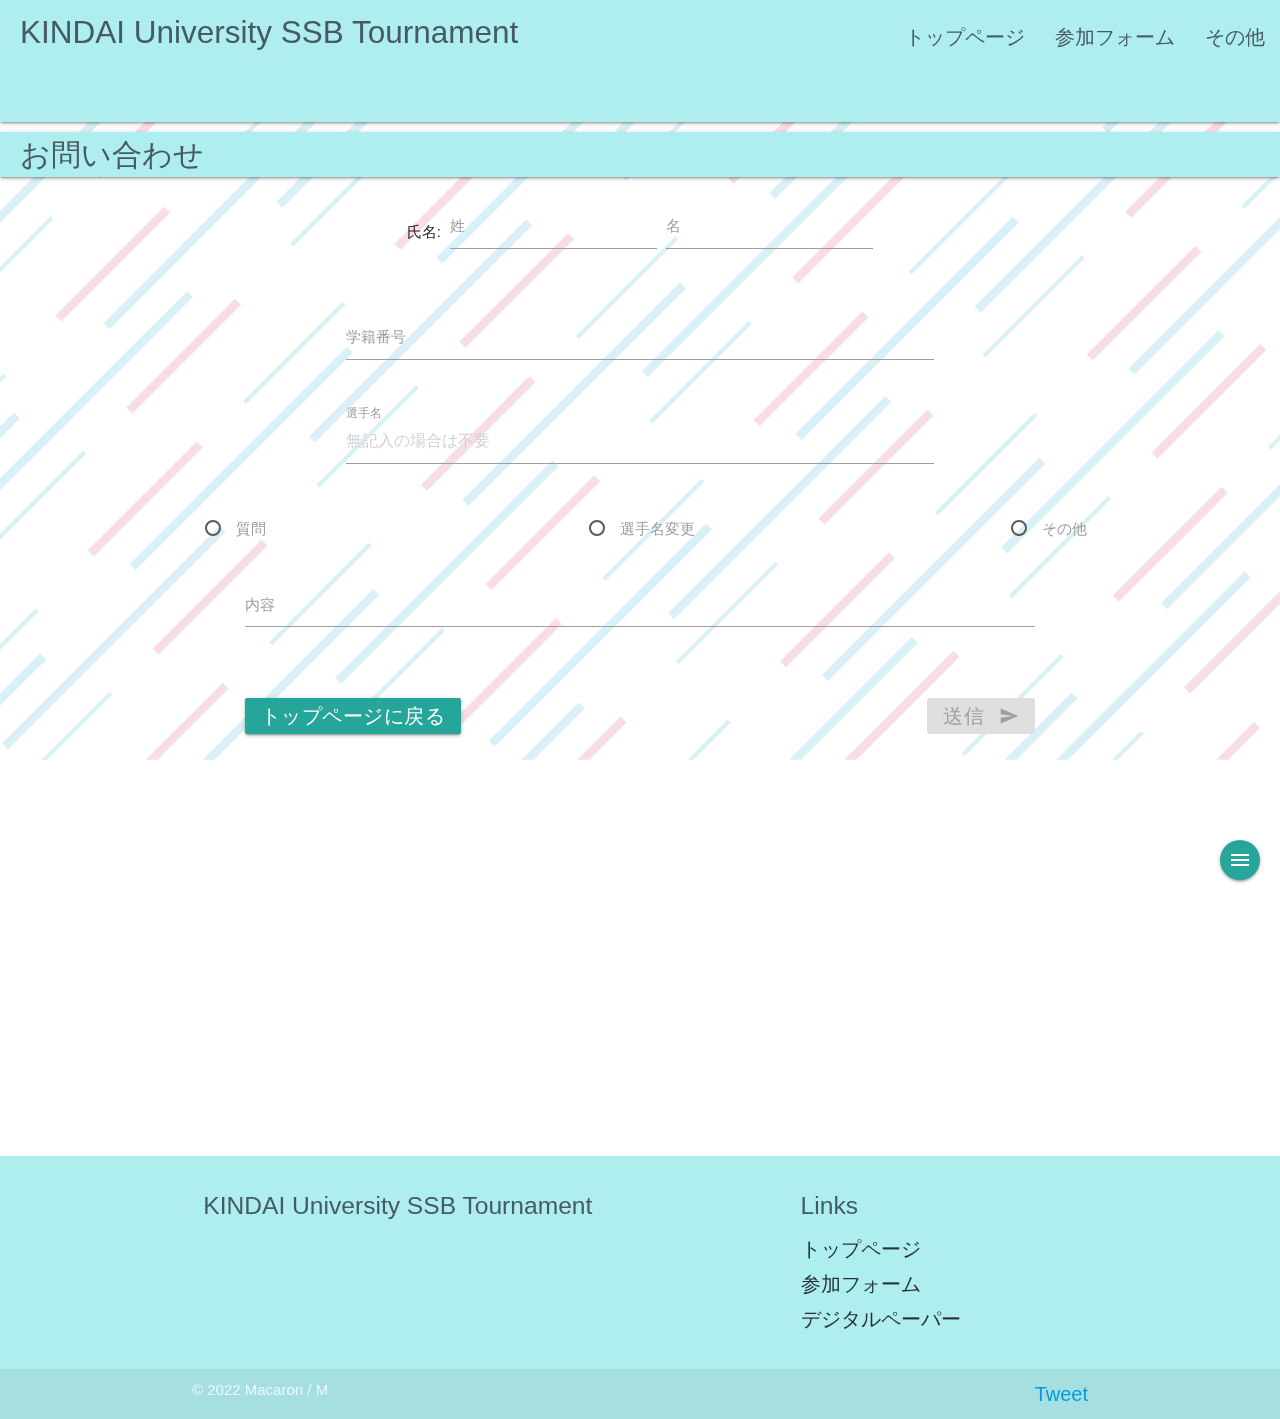
<file: contact.html>
<!DOCTYPE html>
<html lang="ja">
<head prefix="og: http://ogp.me/ns#">
  <meta charset='utf-8'>
  <meta property="og:url" content="https://h4011.github.io/Kindai_e-Sports/" />
  <meta property="og:type" content="website" />
  <meta property="og:title" content="近畿大学情報学部スマブラ大乱闘大会" />
  <meta property="og:description" content="近畿大学情報学部スマブラ大乱闘大会公式ホームページです。" />
  <meta property="og:site_name" content="近畿大学情報学部スマブラ大乱闘大会" />
  <meta property="og:image" content="https://h4011.github.io/Kindai_e-Sports/img/SSBex1.jpg" />
  <meta name="twitter:card" content="summary_large_image" />
  <title>お問い合わせ</title>
  <style>
    :root {
      --body-size: 1024px;
      --back-size: auto;
      --back-size2: auto;
      --not-page: 1024px;
    }
    div.col.s12[id^="test"]{
      min-height: var(--body-size);
    }
    div.main2{
      min-height: var(--body-size);
    }
    div.not-found {
      min-height: var(--not-page);
    }
    #home-anim {
      height: var(--back-size);
      width: var(--back-size2);
    }
    a.other3 {
      opacity: 0;
      transition: .7s;
    }
    a.other3.show {
      opacity: 1;
    }
  </style>
  <!--
  <link rel="icon" href="https://h4011.github.io/Kindai_e-Sports/img/favicon.ico">
  <link rel="apple-touch-icon" href="https://h4011.github.io/Kindai_e-Sports/img/icon.png" sizes="180x180">
  <link rel="icon" type="image/x-icon" href="https://h4011.github.io/Kindai_e-Sports/img/favicon.ico"">
  <link rel="shortcut icon" type="image/x-icon" href="./favicon.ico">
  <link rel="icon" type="image/png" href="./img/android-touch-icon.png" sizes="192x192">
  -->
  <link rel="icon" href="https://h4011.github.io/Kindai_e-Sports/img/favicon.ico">
  <link rel="icon" type="image/x-icon" href="https://h4011.github.io/Kindai_e-Sports/img/favicon.ico"">
  <link rel="shortcut icon" type="image/x-icon" href="./favicon.ico">
  <meta name="msapplication-square70x70logo" content="https://h4011.github.io/Kindai_e-Sports/img/site-tile-70x70.png">
  <meta name="msapplication-square150x150logo" content="https://h4011.github.io/Kindai_e-Sports/img/site-tile-150x150.png">
  <meta name="msapplication-wide310x150logo" content="https://h4011.github.io/Kindai_e-Sports/img/site-tile-310x150.png">
  <meta name="msapplication-square310x310logo" content="https://h4011.github.io/Kindai_e-Sports/img/site-tile-310x310.png">
  <meta name="msapplication-TileColor" content="#0078d7">
  <link rel="shortcut icon" type="image/vnd.microsoft.icon" href="https://h4011.github.io/Kindai_e-Sports/favicon.ico">
  <link rel="icon" type="image/vnd.microsoft.icon" href="https://h4011.github.io/Kindai_e-Sports/favicon.ico">
  <link rel="apple-touch-icon" sizes="57x57" href="https://h4011.github.io/Kindai_e-Sports/img/apple-touch-icon-57x57.png">
  <link rel="apple-touch-icon" sizes="60x60" href="https://h4011.github.io/Kindai_e-Sports/img/apple-touch-icon-60x60.png">
  <link rel="apple-touch-icon" sizes="72x72" href="https://h4011.github.io/Kindai_e-Sports/img/apple-touch-icon-72x72.png">
  <link rel="apple-touch-icon" sizes="76x76" href="https://h4011.github.io/Kindai_e-Sports/img/apple-touch-icon-76x76.png">
  <link rel="apple-touch-icon" sizes="114x114" href="https://h4011.github.io/Kindai_e-Sports/img/apple-touch-icon-114x114.png">
  <link rel="apple-touch-icon" sizes="120x120" href="https://h4011.github.io/Kindai_e-Sports/img/apple-touch-icon-120x120.png">
  <link rel="apple-touch-icon" sizes="144x144" href="https://h4011.github.io/Kindai_e-Sports/img/apple-touch-icon-144x144.png">
  <link rel="apple-touch-icon" sizes="152x152" href="https://h4011.github.io/Kindai_e-Sports/img/apple-touch-icon-152x152.png">
  <link rel="apple-touch-icon" sizes="180x180" href="https://h4011.github.io/Kindai_e-Sports/img/apple-touch-icon-180x180.png">
  <link rel="apple-touch-icon" type="image/png" href="https://h4011.github.io/Kindai_e-Sports/apple-touch-icon.png">
  <link rel="icon" type="image/png" sizes="36x36" href="https://h4011.github.io/Kindai_e-Sports/img/android-chrome-36x36.png">
  <link rel="icon" type="image/png" sizes="48x48" href="https://h4011.github.io/Kindai_e-Sports/img/android-chrome-48x48.png">
  <link rel="icon" type="image/png" sizes="72x72" href="https://h4011.github.io/Kindai_e-Sports/img/android-chrome-72x72.png">
  <link rel="icon" type="image/png" sizes="96x96" href="https://h4011.github.io/Kindai_e-Sports/img/android-chrome-96x96.png">
  <link rel="icon" type="image/png" sizes="128x128" href="https://h4011.github.io/Kindai_e-Sports/img/android-chrome-128x128.png">
  <link rel="icon" type="image/png" sizes="144x144" href="https://h4011.github.io/Kindai_e-Sports/img/android-chrome-144x144.png">
  <link rel="icon" type="image/png" sizes="152x152" href="https://h4011.github.io/Kindai_e-Sports/img/android-chrome-152x152.png">
  <link rel="icon" type="image/png" sizes="192x192" href="https://h4011.github.io/Kindai_e-Sports/img/android-chrome-192x192.png">
  <link rel="icon" type="image/png" sizes="256x256" href="https://h4011.github.io/Kindai_e-Sports/img/android-chrome-256x256.png">
  <link rel="icon" type="image/png" sizes="384x384" href="https://h4011.github.io/Kindai_e-Sports/img/android-chrome-384x384.png">
  <link rel="icon" type="image/png" sizes="512x512" href="https://h4011.github.io/Kindai_e-Sports/img/android-chrome-512x512.png">
  <link rel="icon" type="image/png" sizes="36x36" href="https://h4011.github.io/Kindai_e-Sports/img/icon-36x36.png">
  <link rel="icon" type="image/png" sizes="48x48" href="https://h4011.github.io/Kindai_e-Sports/img/icon-48x48.png">
  <link rel="icon" type="image/png" sizes="72x72" href="https://h4011.github.io/Kindai_e-Sports/img/icon-72x72.png">
  <link rel="icon" type="image/png" sizes="96x96" href="https://h4011.github.io/Kindai_e-Sports/img/icon-96x96.png">
  <link rel="icon" type="image/png" sizes="128x128" href="https://h4011.github.io/Kindai_e-Sports/img/icon-128x128.png">
  <link rel="icon" type="image/png" sizes="144x144" href="https://h4011.github.io/Kindai_e-Sports/img/icon-144x144.png">
  <link rel="icon" type="image/png" sizes="152x152" href="https://h4011.github.io/Kindai_e-Sports/img/icon-152x152.png">
  <link rel="icon" type="image/png" sizes="160x160" href="https://h4011.github.io/Kindai_e-Sports/img/icon-160x160.png">
  <link rel="icon" type="image/png" sizes="192x192" href="https://h4011.github.io/Kindai_e-Sports/img/icon-192x192.png">
  <link rel="icon" type="image/png" sizes="196x196" href="https://h4011.github.io/Kindai_e-Sports/img/icon-196x196.png">
  <link rel="icon" type="image/png" sizes="256x256" href="https://h4011.github.io/Kindai_e-Sports/img/icon-256x256.png">
  <link rel="icon" type="image/png" sizes="384x384" href="https://h4011.github.io/Kindai_e-Sports/img/icon-384x384.png">
  <link rel="icon" type="image/png" sizes="512x512" href="https://h4011.github.io/Kindai_e-Sports/img/icon-512x512.png">
  <link rel="icon" type="image/png" sizes="16x16" href="https://h4011.github.io/Kindai_e-Sports/img/icon-16x16.png">
  <link rel="icon" type="image/png" sizes="24x24" href="https://h4011.github.io/Kindai_e-Sports/img/icon-24x24.png">
  <link rel="icon" type="image/png" sizes="32x32" href="https://h4011.github.io/Kindai_e-Sports/img/icon-32x32.png">
  <link rel="manifest" href="https://h4011.github.io/Kindai_e-Sports/manifest.json">
  <link link type="text/css" rel="stylesheet" href="./css/main.css">
  <script type="text/javascript" src="https://code.jquery.com/jquery-3.2.1.min.js"></script>
  <link type="text/css" rel="stylesheet" href="https://cdnjs.cloudflare.com/ajax/libs/materialize/1.0.0/css/materialize.min.css" media="screen,projection"/>
  <link href="https://fonts.googleapis.com/icon?family=Material+Icons" rel="stylesheet">
  <meta name="viewport" content="width=device-width, initial-scale=1.0"/>
  <link rel="stylesheet" href="https://maxcdn.bootstrapcdn.com/font-awesome/4.5.0/css/font-awesome.min.css">
</head>
<body>
  <svg version="1.1" id="home-anim" xmlns="http://www.w3.org/2000/svg" xmlns:xlink="http://www.w3.org/1999/xlink" x="0px" y="0px"
   viewBox="0 0 1820 1080" style="enable-background:new 0 0 1820 1080;" xml:space="preserve">

<g id="home">
  <defs>
    <rect id="masque" y="0.4" width="1820" height="1080"/>
  </defs>
  <clipPath id="cache">
    <use xlink:href="#masque"  style="overflow:visible;"/>
  </clipPath>
  <g id="light-blue">
    <line x1="630.8" y1="894.3" x2="476.3" y2="1048.8"/>
    <line x1="858.2" y1="823.9" x2="1012.7" y2="669.4"/>
    <line x1="1066.9" y1="458.2" x2="912.4" y2="612.7"/>
    <line x1="1294.3" y1="387.8" x2="1448.8" y2="233.3"/>
    <line x1="1503" y1="22.1" x2="1348.5" y2="176.6"/>
    <line x1="895.6" y1="1166.6" x2="1050.1" y2="1012.1"/>
    <line x1="1104.3" y1="800.9" x2="949.8" y2="955.4"/>
    <line x1="1331.7" y1="730.5" x2="1486.2" y2="576"/>
    <line x1="1540.4" y1="364.8" x2="1385.9" y2="519.3"/>
    <line x1="1767.8" y1="294.4" x2="1922.3" y2="139.9"/>
    <line x1="1976.5" y1="-71.3" x2="1822" y2="83.2"/>
    <line x1="1369.1" y1="1073.2" x2="1523.6" y2="918.7"/>
    <line x1="1577.8" y1="707.5" x2="1423.3" y2="862"/>
    <line x1="1805.2" y1="637.1" x2="1959.7" y2="482.6"/>
    <line x1="1624" y1="1041.4" x2="1469.4" y2="1195.9"/>
    <line x1="-134.7" y1="674.9" x2="19.8" y2="520.4"/>
    <line x1="74" y1="309.2" x2="-80.5" y2="463.7"/>
    <line x1="301.4" y1="238.8" x2="455.9" y2="84.3"/>
    <line x1="510.1" y1="-126.9" x2="355.6" y2="27.6"/>
    <line x1="-88.6" y1="1008.9" x2="65.9" y2="854.4"/>
    <line x1="120.1" y1="643.1" x2="-34.4" y2="797.7"/>
    <line x1="347.5" y1="572.8" x2="502" y2="418.3"/>
    <line x1="556.2" y1="207.1" x2="401.7" y2="361.6"/>
    <line x1="783.6" y1="136.7" x2="938.1" y2="-17.8"/>
    <line x1="157.6" y1="985.8" x2="3" y2="1140.3"/>
    <line x1="384.9" y1="915.5" x2="539.4" y2="760.9"/>
    <line x1="593.6" y1="549.7" x2="439.1" y2="704.3"/>
    <line x1="821" y1="479.4" x2="975.5" y2="324.9"/>
    <line x1="1029.7" y1="113.6" x2="875.2" y2="268.2"/>
    <line x1="1257.1" y1="43.3" x2="1411.6" y2="-111.2"/>
  </g>
  <g id="red">
    <line x1="794.4" y1="883.4" x2="639.8" y2="1037.9"/>
    <line x1="694.6" y1="834.8" x2="849.2" y2="680.3"/>
    <line x1="1230.4" y1="447.3" x2="1075.9" y2="601.8"/>
    <line x1="1130.7" y1="398.7" x2="1285.2" y2="244.2"/>
    <line x1="1666.5" y1="11.2" x2="1512" y2="165.7"/>
    <line x1="732" y1="1177.5" x2="886.6" y2="1023"/>
    <line x1="1267.9" y1="790" x2="1113.3" y2="944.5"/>
    <line x1="1168.1" y1="741.4" x2="1322.7" y2="586.9"/>
    <line x1="1703.9" y1="353.9" x2="1549.4" y2="508.4"/>
    <line x1="1604.2" y1="305.3" x2="1758.7" y2="150.8"/>
    <line x1="1205.5" y1="1084.1" x2="1360.1" y2="929.6"/>
    <line x1="1741.4" y1="696.5" x2="1586.8" y2="851.1"/>
    <line x1="1641.6" y1="648" x2="1796.2" y2="493.5"/>
    <line x1="1787.5" y1="1030.5" x2="1633" y2="1185"/>
    <line x1="1687.8" y1="981.9" x2="1842.3" y2="827.4"/>
    <line x1="200.1" y1="-44.4" x2="45.6" y2="110.1"/>
    <line x1="237.5" y1="298.3" x2="83" y2="452.8"/>
    <line x1="137.8" y1="249.7" x2="292.3" y2="95.2"/>
    <line x1="673.6" y1="-137.8" x2="519.1" y2="16.7"/>
    <line x1="283.7" y1="632.2" x2="129.2" y2="786.8"/>
    <line x1="184" y1="583.7" x2="338.5" y2="429.2"/>
    <line x1="719.8" y1="196.2" x2="565.2" y2="350.7"/>
    <line x1="620" y1="147.6" x2="774.6" y2="-6.9"/>
    <line x1="321.1" y1="974.9" x2="166.6" y2="1129.4"/>
    <line x1="221.4" y1="926.4" x2="375.9" y2="771.8"/>
    <line x1="757.2" y1="538.8" x2="602.7" y2="693.4"/>
    <line x1="657.5" y1="490.3" x2="812" y2="335.8"/>
    <line x1="1193.3" y1="102.7" x2="1038.7" y2="257.3"/>
    <line x1="1093.5" y1="54.2" x2="1248.1" y2="-100.3"/>
  </g>
  <g id="blue">
    <line x1="225.8" y1="1151" x2="534.9" y2="841.9"/>
    <line x1="827.1" y1="1003.3" x2="518" y2="1312.3"/>
    <line x1="661.9" y1="714.9" x2="971" y2="405.9"/>
    <line x1="1263.1" y1="567.2" x2="954.1" y2="876.3"/>
    <line x1="1098" y1="278.8" x2="1407.1" y2="-30.2"/>
    <line x1="1699.2" y1="131.1" x2="1390.2" y2="440.2"/>
    <line x1="699.3" y1="1057.6" x2="1008.4" y2="748.5"/>
    <line x1="1300.6" y1="909.9" x2="991.5" y2="1218.9"/>
    <line x1="1135.4" y1="621.5" x2="1444.5" y2="312.4"/>
    <line x1="1736.6" y1="473.8" x2="1427.6" y2="782.8"/>
    <line x1="1571.5" y1="185.4" x2="1880.6" y2="-123.6"/>
    <line x1="1172.8" y1="964.2" x2="1481.9" y2="655.1"/>
    <line x1="1774.1" y1="816.5" x2="1465" y2="1125.5"/>
    <line x1="1608.9" y1="528.1" x2="1918" y2="219"/>
    <line x1="1219" y1="1298.1" x2="1528" y2="989.1"/>
    <line x1="1655.1" y1="862" x2="1964.1" y2="553"/>
    <line x1="232.8" y1="75.5" x2="-76.2" y2="384.6"/>
    <line x1="270.2" y1="418.2" x2="-38.8" y2="727.3"/>
    <line x1="105.1" y1="129.8" x2="414.2" y2="-179.2"/>
    <line x1="706.3" y1="-17.9" x2="397.3" y2="291.2"/>
    <line x1="-284.8" y1="899.9" x2="24.2" y2="590.8"/>
    <line x1="316.4" y1="752.2" x2="7.3" y2="1061.2"/>
    <line x1="151.3" y1="463.8" x2="460.3" y2="154.7"/>
    <line x1="752.5" y1="316.1" x2="443.4" y2="625.1"/>
    <line x1="587.3" y1="27.7" x2="896.4" y2="-281.4"/>
    <line x1="1188.6" y1="-120" x2="879.5" y2="189"/>
    <line x1="-247.4" y1="1242.5" x2="61.6" y2="933.5"/>
    <line x1="188.7" y1="806.4" x2="497.7" y2="497.4"/>
    <line x1="789.9" y1="658.8" x2="480.8" y2="967.8"/>
    <line x1="624.8" y1="370.4" x2="933.8" y2="61.3"/>
    <line x1="1226" y1="222.7" x2="916.9" y2="531.7"/>
    <line x1="1662.1" y1="-213.4" x2="1353" y2="95.6"/>
  </g>
</g>
</svg>
  <!-- Element Showed -->
  <div class="div-menu">
  <a id="menu" class="waves-effect waves-light btn btn-floating btn-position" onclick="$('.tap-target').tapTarget('open')"><i class="material-icons">menu</i></a>

  <!-- Tap Target Structure -->
  <div class="tap-target btn-position" data-target="menu">
    <div class="tap-target-content">
      <li><a class="blue-grey-text text-darken-2 translation-text not-select" data-translation_id="home_button">トップページ</a></li>
      <li><a class="blue-grey-text text-darken-2 translation-text not-select" target="_blank" data-translation_id="form_button">参加フォーム</a></li>
      <li><a class="blue-grey-text text-darken-2 translation-text not-select" data-translation_id="paper_button">デジタルペーパー</a></li>
    </div>
  </div>
  </div>
  <nav id="nav-extended-height">
    <div class="nav-wrapper">
      <a href="index.html" class="brand-logo blue-grey-text text-darken-2 li1 not-select">KINDAI University SSB Tournament</a>
      <a href="index.html" class="brand-logo blue-grey-text text-darken-2 li2 not-select">KDIX SSB Tournament</a>
      <a href="#" data-target="mobile-demo" class="sidenav-trigger blue-grey-text text-darken-2"><i class="material-icons">menu</i></a>
      <ul id="nav-mobile" class="right hide-on-med-and-down">
        <li><a class="blue-grey-text text-darken-2 translation-text other3 not-display not-select" data-translation_id="paper_button" id="menu-other">デジタルペーパー</a></li>
        <li><a class="blue-grey-text text-darken-2 translation-text other3 not-display not-select" href="https://twitter.com/KDIX_SSB" id="menu-other">公式Twitter</a></li>
        <li><a class="blue-grey-text text-darken-2 translation-text other2 not-select" data-translation_id="home_button">トップページ</a></li>
        <li><a class="blue-grey-text text-darken-2 translation-text other2 not-select" target="_blank" data-translation_id="form_button">参加フォーム</a></li>
        <li>
          <a class="blue-grey-text text-darken-2 translation-text other not-select" href="#!" data-translation_id="other_button" onclick="document.querySelectorAll('#menu-other').forEach(element => {element.classList.remove('not-display')});">その他</a>
      </ul>
    </div>
  </nav>

  <ul class="sidenav" id="mobile-demo">
    <li><a class="blue-grey-text text-darken-2 translation-text not-select" data-translation_id="home_button">トップページ</a></li>
    <li><a class="blue-grey-text text-darken-2 translation-text not-select" target="_blank" data-translation_id="form_button">参加フォーム</a></li>
    <li><a class="blue-grey-text text-darken-2 translation-text not-select" data-translation_id="paper_button">デジタルペーパー</a></li>
    <hr>
    <li><p class="blue-grey-text text-darken-2 translation-text not-select">Official</p></li>
    <li><div>
      <a class="btn-floating center-align" href="https://twitter.com/KDIX_SSB" style="height: 40px;padding: 0px;"><i class="fa fa-twitter" style="margin: 0 auto;"></i></a>
    </div>
    </li>
  </ul>
  <div class="main2">
  <p class="title z-depth-1" data-translation_id="contact_button">お問い合わせ</p>
  <div class="title-div center-align">
    <div class="row">
      <form class="col s12">
        <div class="row li1">
          <div class="col s12">
            氏名:
              <div class="input-field inline">
                <input id="first_name" type="text" class="validate" oninput="var fn = document.querySelectorAll('input#'+id)[1];var fn2 = document.querySelectorAll('label[for=\''+id+'\']')[1];fn.value = value;if(value.length != 0){fn.classList.add('valid');fn2.classList.add('active');}else{fn.classList.remove('valid');fn2.classList.remove('active');}">
                <label for="first_name">姓</label>
              </div>
              <div class="input-field inline">
                <input id="last_name" type="text" class="validate" oninput="var fn = document.querySelectorAll('input#'+id)[1];var fn2 = document.querySelectorAll('label[for=\''+id+'\']')[1];fn.value = value;if(value.length != 0){fn.classList.add('valid');fn2.classList.add('active');}else{fn.classList.remove('valid');fn2.classList.remove('active');}">
                <label for="last_name">名</label>
              </div>
            </div>
          </div>
        <div class="row li2">
          <div class="col s12">
            氏名
          </div>
        </div>
        <div class="row li2">
          <div class="input-field col s6">
            <input id="first_name" type="text" class="validate" oninput="var fn = document.querySelectorAll('input#'+id)[0];var fn2 = document.querySelectorAll('label[for=\''+id+'\']')[0];fn.value = value;if(value.length != 0){fn.classList.add('valid');fn2.classList.add('active');}else{fn.classList.remove('valid');fn2.classList.remove('active');}">
            <label for="first_name">姓</label>
          </div>
          <div class="input-field col s6">
            <input id="last_name" type="text" class="validate" oninput="var fn = document.querySelectorAll('input#'+id)[0];var fn2 = document.querySelectorAll('label[for=\''+id+'\']')[0];fn.value = value;if(value.length != 0){fn.classList.add('valid');fn2.classList.add('active');}else{fn.classList.remove('valid');fn2.classList.remove('active');}">
            <label for="last_name">名</label>
          </div>
        </div>
        <div class="row">
          <div class="col s3"></div>
          <div class="input-field col s6">
            <input id="ssb_num" type="text" oninput="value = value.replace(/[^0-9]+/i,'');" class="validate" inputmode="numeric" maxlength="10">
            <label for="ssb_num">学籍番号</label>
          </div>
          <div class="col s3"></div>
        </div>
        <div class="row">
          <div class="col s3"></div>
          <div class="input-field col s6">
            <input placeholder="無記入の場合は不要" id="ssb_name" type="text" class="validate">
            <label for="ssb_name">選手名</label>
          </div>
          <div class="col s3"></div>
        </div>
        <div class="row li1">
          <p class="col s4">
            <label>
              <input name="group1" type="radio" />
              <span id="group1">質問</span>
            </label>
          </p>
          <p class="col s4">
            <label>
              <input name="group1" type="radio" />
              <span id="group1">選手名変更</span>
            </label>
          </p>
          <p class="col s4">
            <label>
              <input name="group1" type="radio" />
              <span id="group1">その他</span>
            </label>
          </p>
        </div>
        <div class="row li2">
          <p class="col s12">
            <label>
              <input name="group2" type="radio" />
              <span id="group2">質問</span>
            </label>
          </p>
        </div>
        <div class="row li2">
          <p class="col s12">
            <label>
              <input name="group2" type="radio" />
              <span id="group2">選手名変更</span>
            </label>
          </p>
        </div>
        <div class="row li2">
          <p class="col s12">
            <label>
              <input name="group2" type="radio" />
              <span id="group2">その他</span>
            </label>
          </p>
        </div>
        <div class="row li1">
          <div class="col s2"></div>
          <div class="input-field col s8">
            <textarea id="textarea1" class="materialize-textarea" oninput="var fn = document.querySelectorAll('textarea#'+id)[1];var fn2 = document.querySelectorAll('label[for=\''+id+'\']')[1];fn.value = value;if(value.length != 0){fn2.classList.add('active');}else{fn2.classList.remove('active');}"></textarea>
            <label for="textarea1">内容</label>
          </div>
          <div class="col s2"></div>
        </div>
        <div class="row li2">
          <div class="col s1"></div>
          <div class="input-field col s10">
            <textarea id="textarea1" class="materialize-textarea" oninput="var fn = document.querySelectorAll('textarea#'+id)[0];var fn2 = document.querySelectorAll('label[for=\''+id+'\']')[0];fn.value = value;if(value.length != 0){fn2.classList.add('active');}else{fn2.classList.remove('active');}"></textarea>
            <label for="textarea1">内容</label>
          </div>
          <div class="col s1"></div>
        </div>
      <div class="row">
        <div class="col s12 center-align">
          <div class="g-recaptcha" data-sitekey="6LfdCtMgAAAAADyVDmwumPOXoQ_-yOVRqeLu24zO" data-callback="reCAPTCHA" data-expired-callback="NotreCAPTCHA"></div>
        </div>
      </div>
        <div class="row li1">
          <div class="col s2"></div>
          <div class="col s4 left-align">
            <a class="waves-effect waves-light btn center-align" data-translation_id="home_button">トップページに戻る</a>
          </div>
          <div class="col s4 right-align">
            <a class="btn waves-effect waves-light contact disabled">送信
              <i class="material-icons right">send</i>
            </a>
          </div>
          <div class="col s2"></div>
        </div>
        <div class="row li2">
          <div class="col s12 center-align">
            <a class="btn waves-effect waves-light contact disabled">送信
              <i class="material-icons right">send</i>
            </a>
          </div>
        </div>
        <div class="row li2">
          <div class="col s12 center-align">
            <a class="waves-effect waves-light btn center-align" data-translation_id="home_button">トップページに戻る</a>
          </div>
        </div>
      </form>
    </div>
  </div>
</div>
  <footer class="page-footer" id="page-footer-height">
    <div class="container">
      <div class="row">
        <div class="col l6 s12">
          <h5 class="blue-grey-text text-darken-2 li1 not-select">KINDAI University SSB Tournament</h5>
          <h5 class="blue-grey-text text-darken-2 li2 not-select">KDIX SSB Tournament</h5>
          <p class="blue-grey-text text-darken-4"></p>
        </div>
        <div class="col l4 offset-l2 s12">
          <h5 class="blue-grey-text text-darken-2 not-select">Links</h5>
          <ul>
            <li><a class="blue-grey-text text-darken-4 translation-text not-select" data-translation_id="home_button">トップページ</a></li>
            <li><a class="blue-grey-text text-darken-4 translation-text not-select" target="_blank" data-translation_id="form_button">参加フォーム</a></li>
            <li><a class="blue-grey-text text-darken-4 translation-text not-select" data-translation_id="paper_button">デジタルペーパー</a></li>
          </ul>
        </div>
      </div>
    </div>
    <div class="footer-copyright">
      <div class="container not-select">
      © 2022 <a href="https://twitter.com/macaron_miku_" target="_blank" style="color:rgba(255,255,255,0.8);" class="not-style">Macaron / M</a>
      <div class="right">
        <a href="https://h4011.github.io/Kindai_e-Sports/" data-url="https://h4011.github.io/Kindai_e-Sports/" data-counturl="https://h4011.github.io/Kindai_e-Sports/" data-text="近大情報学部 スマブラ大乱闘大会
公式ホームページです。
" class="twitter-share-button right" data-show-count="false">Tweet</a>
        <script async src="https://platform.twitter.com/widgets.js" charset="utf-8"></script>
        <div class="line-it-button" data-lang="ja" data-type="share-a" data-env="REAL" data-url="https://h4011.github.io/Kindai_e-Sports/" data-color="default" data-size="small" data-count="false" data-ver="3" style="display: none;"></div>
        <script src="https://www.line-website.com/social-plugins/js/thirdparty/loader.min.js" async="async" defer="defer"></script>
      </div>
      </div>
    </div>
  </footer>
  <script>
  $(document).ready(function(){
    $('.tabs').tabs();
  });
  $(document).ready(function(){
    $('.sidenav').sidenav();
  });
  $(document).ready(function(){
    $('.tap-target').tapTarget();
  });
  var i2 = 0;
  $(function() {
  // ボタンをクリックしたら発動
    $('a.other').click(function() {
      // 素早くフェードアウトさせる
      if(i2 == 0) {
        i2 = 3;
        console.log(i2);
        $('a.other2').fadeToggle('fast');
        setTimeout(() => {
          $('a.other3').toggleClass('show');
          i2 = 1;
        }, 200);
      } else if(i2 == 1) {
        i2 = 3;
        console.log(i2);
        $('a.other3').toggleClass('show');
        setTimeout(() => {
          $('a.other2').fadeToggle('fast');
          $('a.other3').toggleClass('not-display');
          i2 = 0;
        }, 500);
      }
    });
  });
  $(function() {
  // ボタンをクリックしたら発動
    $('input[name="group1"]').click(function() {
      let elements = document.getElementsByName('group1');
      let len = elements.length;
      let checkValue = '';

      for (let i = 0; i < len; i++){
        if (elements.item(i).checked){
          document.getElementsByName('group2')[i].checked = true;
        }
      }
    });
  });
  $(function() {
  // ボタンをクリックしたら発動
    $('input[name="group2"]').click(function() {
      let elements = document.getElementsByName('group2');
      let len = elements.length;
      let checkValue = '';

      for (let i = 0; i < len; i++){
        if (elements.item(i).checked){
          document.getElementsByName('group1')[i].checked = true;
        }
      }
    });
  });
  </script>
  <script src="./js/main.js"></script>
  <script src="https://www.google.com/recaptcha/api.js" async defer></script>
  <script src="https://cdnjs.cloudflare.com/ajax/libs/materialize/1.0.0/js/materialize.min.js"></script>
</body>
</html>
</file>
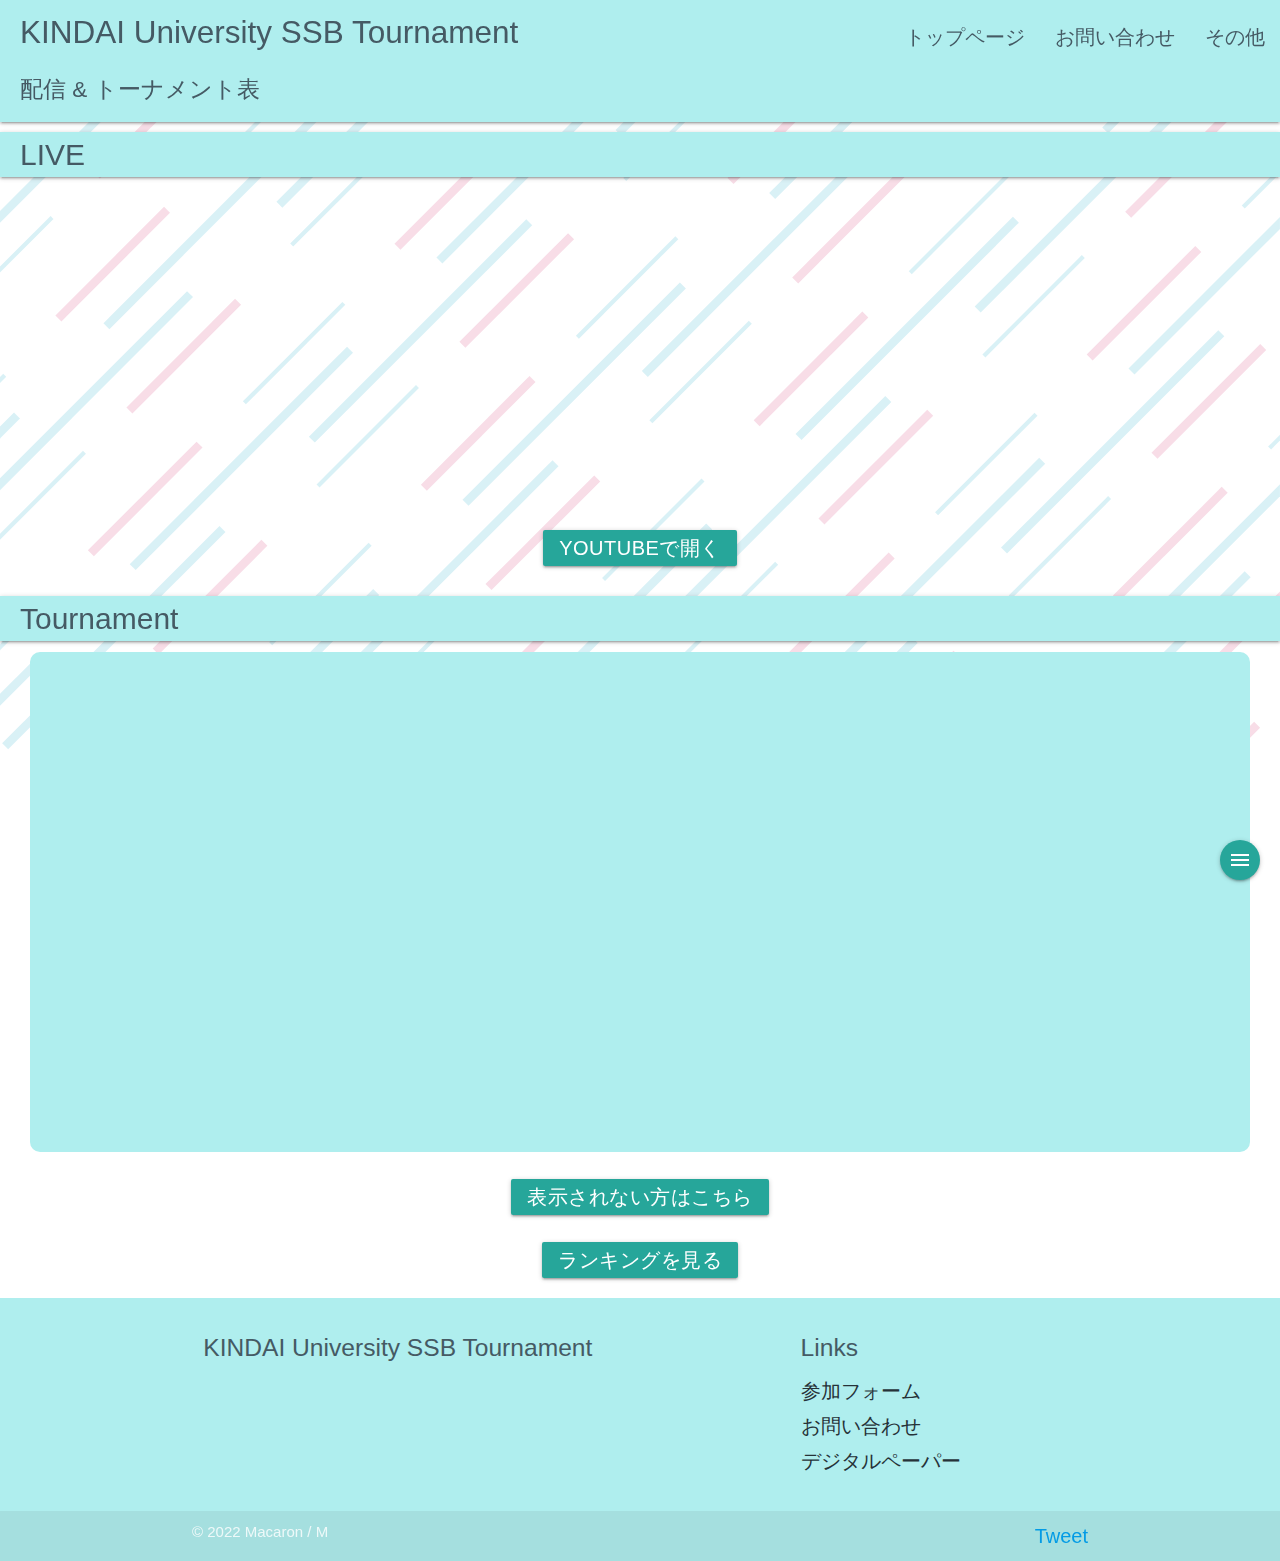
<file: LIVE.html>
<!DOCTYPE html>
<html lang="ja">
<head prefix="og: http://ogp.me/ns#">
  <meta charset='utf-8'>
  <meta property="og:url" content="https://h4011.github.io/Kindai_e-Sports/" />
  <meta property="og:type" content="website" />
  <meta property="og:title" content="近畿大学情報学部スマブラ大乱闘大会" />
  <meta property="og:description" content="配信 & トーナメント表ページ" />
  <meta property="og:site_name" content="近畿大学情報学部スマブラ大乱闘大会" />
  <meta property="og:image" content="https://h4011.github.io/Kindai_e-Sports/img/SSBex1.jpg" />
  <meta name="twitter:card" content="summary_large_image" />
  <title>配信 & トーナメント表ページ</title>
  <style>
    :root {
      --body-size: 1024px;
      --back-size: auto;
      --back-size2: auto;
      --not-page: 1024px;
    }
    div.col.s12[id^="test"]{
      min-height: var(--body-size);
    }
    div.main2{
      min-height: var(--body-size);
    }
    div.comming{
      min-height: var(--body-size);
    }
    #home-anim {
      height: var(--back-size);
      width: var(--back-size2);
    }
    a.other3 {
      opacity: 0;
      transition: .7s;
    }
    a.other3.show {
      opacity: 1;
    }
  </style>
  <!--
  <!--
  <link rel="icon" href="https://h4011.github.io/Kindai_e-Sports/img/favicon.ico">
  <link rel="apple-touch-icon" href="https://h4011.github.io/Kindai_e-Sports/img/icon.png" sizes="180x180">
  <link rel="icon" type="image/x-icon" href="https://h4011.github.io/Kindai_e-Sports/img/favicon.ico"">
  <link rel="shortcut icon" type="image/x-icon" href="./favicon.ico">
  <link rel="icon" type="image/png" href="./img/android-touch-icon.png" sizes="192x192">
  -->
  <link rel="icon" href="https://h4011.github.io/Kindai_e-Sports/img/favicon.ico">
  <link rel="icon" type="image/x-icon" href="https://h4011.github.io/Kindai_e-Sports/img/favicon.ico"">
  <link rel="shortcut icon" type="image/x-icon" href="https://h4011.github.io/Kindai_e-Sports/favicon.ico">
  <meta name="msapplication-square70x70logo" content="https://h4011.github.io/Kindai_e-Sports/img/site-tile-70x70.png">
  <meta name="msapplication-square150x150logo" content="https://h4011.github.io/Kindai_e-Sports/img/site-tile-150x150.png">
  <meta name="msapplication-wide310x150logo" content="https://h4011.github.io/Kindai_e-Sports/img/site-tile-310x150.png">
  <meta name="msapplication-square310x310logo" content="https://h4011.github.io/Kindai_e-Sports/img/site-tile-310x310.png">
  <meta name="msapplication-TileColor" content="#0078d7">
  <link rel="shortcut icon" type="image/vnd.microsoft.icon" href="https://h4011.github.io/Kindai_e-Sports/favicon.ico">
  <link rel="icon" type="image/vnd.microsoft.icon" href="https://h4011.github.io/Kindai_e-Sports/favicon.ico">
  <link rel="apple-touch-icon" sizes="57x57" href="https://h4011.github.io/Kindai_e-Sports/img/apple-touch-icon-57x57.png">
  <link rel="apple-touch-icon" sizes="60x60" href="https://h4011.github.io/Kindai_e-Sports/img/apple-touch-icon-60x60.png">
  <link rel="apple-touch-icon" sizes="72x72" href="https://h4011.github.io/Kindai_e-Sports/img/apple-touch-icon-72x72.png">
  <link rel="apple-touch-icon" sizes="76x76" href="https://h4011.github.io/Kindai_e-Sports/img/apple-touch-icon-76x76.png">
  <link rel="apple-touch-icon" sizes="114x114" href="https://h4011.github.io/Kindai_e-Sports/img/apple-touch-icon-114x114.png">
  <link rel="apple-touch-icon" sizes="120x120" href="https://h4011.github.io/Kindai_e-Sports/img/apple-touch-icon-120x120.png">
  <link rel="apple-touch-icon" sizes="144x144" href="https://h4011.github.io/Kindai_e-Sports/img/apple-touch-icon-144x144.png">
  <link rel="apple-touch-icon" sizes="152x152" href="https://h4011.github.io/Kindai_e-Sports/img/apple-touch-icon-152x152.png">
  <link rel="apple-touch-icon" sizes="180x180" href="https://h4011.github.io/Kindai_e-Sports/img/apple-touch-icon-180x180.png">
  <link rel="apple-touch-icon" type="image/png" href="https://h4011.github.io/Kindai_e-Sports/apple-touch-icon.png">
  <link rel="icon" type="image/png" sizes="36x36" href="https://h4011.github.io/Kindai_e-Sports/img/android-chrome-36x36.png">
  <link rel="icon" type="image/png" sizes="48x48" href="https://h4011.github.io/Kindai_e-Sports/img/android-chrome-48x48.png">
  <link rel="icon" type="image/png" sizes="72x72" href="https://h4011.github.io/Kindai_e-Sports/img/android-chrome-72x72.png">
  <link rel="icon" type="image/png" sizes="96x96" href="https://h4011.github.io/Kindai_e-Sports/img/android-chrome-96x96.png">
  <link rel="icon" type="image/png" sizes="128x128" href="https://h4011.github.io/Kindai_e-Sports/img/android-chrome-128x128.png">
  <link rel="icon" type="image/png" sizes="144x144" href="https://h4011.github.io/Kindai_e-Sports/img/android-chrome-144x144.png">
  <link rel="icon" type="image/png" sizes="152x152" href="https://h4011.github.io/Kindai_e-Sports/img/android-chrome-152x152.png">
  <link rel="icon" type="image/png" sizes="192x192" href="https://h4011.github.io/Kindai_e-Sports/img/android-chrome-192x192.png">
  <link rel="icon" type="image/png" sizes="256x256" href="https://h4011.github.io/Kindai_e-Sports/img/android-chrome-256x256.png">
  <link rel="icon" type="image/png" sizes="384x384" href="https://h4011.github.io/Kindai_e-Sports/img/android-chrome-384x384.png">
  <link rel="icon" type="image/png" sizes="512x512" href="https://h4011.github.io/Kindai_e-Sports/img/android-chrome-512x512.png">
  <link rel="icon" type="image/png" sizes="36x36" href="https://h4011.github.io/Kindai_e-Sports/img/icon-36x36.png">
  <link rel="icon" type="image/png" sizes="48x48" href="https://h4011.github.io/Kindai_e-Sports/img/icon-48x48.png">
  <link rel="icon" type="image/png" sizes="72x72" href="https://h4011.github.io/Kindai_e-Sports/img/icon-72x72.png">
  <link rel="icon" type="image/png" sizes="96x96" href="https://h4011.github.io/Kindai_e-Sports/img/icon-96x96.png">
  <link rel="icon" type="image/png" sizes="128x128" href="https://h4011.github.io/Kindai_e-Sports/img/icon-128x128.png">
  <link rel="icon" type="image/png" sizes="144x144" href="https://h4011.github.io/Kindai_e-Sports/img/icon-144x144.png">
  <link rel="icon" type="image/png" sizes="152x152" href="https://h4011.github.io/Kindai_e-Sports/img/icon-152x152.png">
  <link rel="icon" type="image/png" sizes="160x160" href="https://h4011.github.io/Kindai_e-Sports/img/icon-160x160.png">
  <link rel="icon" type="image/png" sizes="192x192" href="https://h4011.github.io/Kindai_e-Sports/img/icon-192x192.png">
  <link rel="icon" type="image/png" sizes="196x196" href="https://h4011.github.io/Kindai_e-Sports/img/icon-196x196.png">
  <link rel="icon" type="image/png" sizes="256x256" href="https://h4011.github.io/Kindai_e-Sports/img/icon-256x256.png">
  <link rel="icon" type="image/png" sizes="384x384" href="https://h4011.github.io/Kindai_e-Sports/img/icon-384x384.png">
  <link rel="icon" type="image/png" sizes="512x512" href="https://h4011.github.io/Kindai_e-Sports/img/icon-512x512.png">
  <link rel="icon" type="image/png" sizes="16x16" href="https://h4011.github.io/Kindai_e-Sports/img/icon-16x16.png">
  <link rel="icon" type="image/png" sizes="24x24" href="https://h4011.github.io/Kindai_e-Sports/img/icon-24x24.png">
  <link rel="icon" type="image/png" sizes="32x32" href="https://h4011.github.io/Kindai_e-Sports/img/icon-32x32.png">
  <link rel="manifest" href="https://h4011.github.io/Kindai_e-Sports/manifest.json">
  <link link type="text/css" rel="stylesheet" href="https://h4011.github.io/Kindai_e-Sports/css/main.css">
  <script type="text/javascript" src="https://code.jquery.com/jquery-3.2.1.min.js"></script>
  <link type="text/css" rel="stylesheet" href="https://cdnjs.cloudflare.com/ajax/libs/materialize/1.0.0/css/materialize.min.css" media="screen,projection"/>
  <link href="https://fonts.googleapis.com/icon?family=Material+Icons" rel="stylesheet">
  <meta name="viewport" content="width=device-width, initial-scale=1.0"/>
  <link rel="stylesheet" href="https://maxcdn.bootstrapcdn.com/font-awesome/4.5.0/css/font-awesome.min.css">
</head>
<body>
  <svg version="1.1" id="home-anim" xmlns="http://www.w3.org/2000/svg" xmlns:xlink="http://www.w3.org/1999/xlink" x="0px" y="0px"
   viewBox="0 0 1820 1080" style="enable-background:new 0 0 1820 1080;" xml:space="preserve">

<g id="home">
  <defs>
    <rect id="masque" y="0.4" width="1820" height="1080"/>
  </defs>
  <clipPath id="cache">
    <use xlink:href="#masque"  style="overflow:visible;"/>
  </clipPath>
  <g id="light-blue">
    <line x1="630.8" y1="894.3" x2="476.3" y2="1048.8"/>
    <line x1="858.2" y1="823.9" x2="1012.7" y2="669.4"/>
    <line x1="1066.9" y1="458.2" x2="912.4" y2="612.7"/>
    <line x1="1294.3" y1="387.8" x2="1448.8" y2="233.3"/>
    <line x1="1503" y1="22.1" x2="1348.5" y2="176.6"/>
    <line x1="895.6" y1="1166.6" x2="1050.1" y2="1012.1"/>
    <line x1="1104.3" y1="800.9" x2="949.8" y2="955.4"/>
    <line x1="1331.7" y1="730.5" x2="1486.2" y2="576"/>
    <line x1="1540.4" y1="364.8" x2="1385.9" y2="519.3"/>
    <line x1="1767.8" y1="294.4" x2="1922.3" y2="139.9"/>
    <line x1="1976.5" y1="-71.3" x2="1822" y2="83.2"/>
    <line x1="1369.1" y1="1073.2" x2="1523.6" y2="918.7"/>
    <line x1="1577.8" y1="707.5" x2="1423.3" y2="862"/>
    <line x1="1805.2" y1="637.1" x2="1959.7" y2="482.6"/>
    <line x1="1624" y1="1041.4" x2="1469.4" y2="1195.9"/>
    <line x1="-134.7" y1="674.9" x2="19.8" y2="520.4"/>
    <line x1="74" y1="309.2" x2="-80.5" y2="463.7"/>
    <line x1="301.4" y1="238.8" x2="455.9" y2="84.3"/>
    <line x1="510.1" y1="-126.9" x2="355.6" y2="27.6"/>
    <line x1="-88.6" y1="1008.9" x2="65.9" y2="854.4"/>
    <line x1="120.1" y1="643.1" x2="-34.4" y2="797.7"/>
    <line x1="347.5" y1="572.8" x2="502" y2="418.3"/>
    <line x1="556.2" y1="207.1" x2="401.7" y2="361.6"/>
    <line x1="783.6" y1="136.7" x2="938.1" y2="-17.8"/>
    <line x1="157.6" y1="985.8" x2="3" y2="1140.3"/>
    <line x1="384.9" y1="915.5" x2="539.4" y2="760.9"/>
    <line x1="593.6" y1="549.7" x2="439.1" y2="704.3"/>
    <line x1="821" y1="479.4" x2="975.5" y2="324.9"/>
    <line x1="1029.7" y1="113.6" x2="875.2" y2="268.2"/>
    <line x1="1257.1" y1="43.3" x2="1411.6" y2="-111.2"/>
  </g>
  <g id="red">
    <line x1="794.4" y1="883.4" x2="639.8" y2="1037.9"/>
    <line x1="694.6" y1="834.8" x2="849.2" y2="680.3"/>
    <line x1="1230.4" y1="447.3" x2="1075.9" y2="601.8"/>
    <line x1="1130.7" y1="398.7" x2="1285.2" y2="244.2"/>
    <line x1="1666.5" y1="11.2" x2="1512" y2="165.7"/>
    <line x1="732" y1="1177.5" x2="886.6" y2="1023"/>
    <line x1="1267.9" y1="790" x2="1113.3" y2="944.5"/>
    <line x1="1168.1" y1="741.4" x2="1322.7" y2="586.9"/>
    <line x1="1703.9" y1="353.9" x2="1549.4" y2="508.4"/>
    <line x1="1604.2" y1="305.3" x2="1758.7" y2="150.8"/>
    <line x1="1205.5" y1="1084.1" x2="1360.1" y2="929.6"/>
    <line x1="1741.4" y1="696.5" x2="1586.8" y2="851.1"/>
    <line x1="1641.6" y1="648" x2="1796.2" y2="493.5"/>
    <line x1="1787.5" y1="1030.5" x2="1633" y2="1185"/>
    <line x1="1687.8" y1="981.9" x2="1842.3" y2="827.4"/>
    <line x1="200.1" y1="-44.4" x2="45.6" y2="110.1"/>
    <line x1="237.5" y1="298.3" x2="83" y2="452.8"/>
    <line x1="137.8" y1="249.7" x2="292.3" y2="95.2"/>
    <line x1="673.6" y1="-137.8" x2="519.1" y2="16.7"/>
    <line x1="283.7" y1="632.2" x2="129.2" y2="786.8"/>
    <line x1="184" y1="583.7" x2="338.5" y2="429.2"/>
    <line x1="719.8" y1="196.2" x2="565.2" y2="350.7"/>
    <line x1="620" y1="147.6" x2="774.6" y2="-6.9"/>
    <line x1="321.1" y1="974.9" x2="166.6" y2="1129.4"/>
    <line x1="221.4" y1="926.4" x2="375.9" y2="771.8"/>
    <line x1="757.2" y1="538.8" x2="602.7" y2="693.4"/>
    <line x1="657.5" y1="490.3" x2="812" y2="335.8"/>
    <line x1="1193.3" y1="102.7" x2="1038.7" y2="257.3"/>
    <line x1="1093.5" y1="54.2" x2="1248.1" y2="-100.3"/>
  </g>
  <g id="blue">
    <line x1="225.8" y1="1151" x2="534.9" y2="841.9"/>
    <line x1="827.1" y1="1003.3" x2="518" y2="1312.3"/>
    <line x1="661.9" y1="714.9" x2="971" y2="405.9"/>
    <line x1="1263.1" y1="567.2" x2="954.1" y2="876.3"/>
    <line x1="1098" y1="278.8" x2="1407.1" y2="-30.2"/>
    <line x1="1699.2" y1="131.1" x2="1390.2" y2="440.2"/>
    <line x1="699.3" y1="1057.6" x2="1008.4" y2="748.5"/>
    <line x1="1300.6" y1="909.9" x2="991.5" y2="1218.9"/>
    <line x1="1135.4" y1="621.5" x2="1444.5" y2="312.4"/>
    <line x1="1736.6" y1="473.8" x2="1427.6" y2="782.8"/>
    <line x1="1571.5" y1="185.4" x2="1880.6" y2="-123.6"/>
    <line x1="1172.8" y1="964.2" x2="1481.9" y2="655.1"/>
    <line x1="1774.1" y1="816.5" x2="1465" y2="1125.5"/>
    <line x1="1608.9" y1="528.1" x2="1918" y2="219"/>
    <line x1="1219" y1="1298.1" x2="1528" y2="989.1"/>
    <line x1="1655.1" y1="862" x2="1964.1" y2="553"/>
    <line x1="232.8" y1="75.5" x2="-76.2" y2="384.6"/>
    <line x1="270.2" y1="418.2" x2="-38.8" y2="727.3"/>
    <line x1="105.1" y1="129.8" x2="414.2" y2="-179.2"/>
    <line x1="706.3" y1="-17.9" x2="397.3" y2="291.2"/>
    <line x1="-284.8" y1="899.9" x2="24.2" y2="590.8"/>
    <line x1="316.4" y1="752.2" x2="7.3" y2="1061.2"/>
    <line x1="151.3" y1="463.8" x2="460.3" y2="154.7"/>
    <line x1="752.5" y1="316.1" x2="443.4" y2="625.1"/>
    <line x1="587.3" y1="27.7" x2="896.4" y2="-281.4"/>
    <line x1="1188.6" y1="-120" x2="879.5" y2="189"/>
    <line x1="-247.4" y1="1242.5" x2="61.6" y2="933.5"/>
    <line x1="188.7" y1="806.4" x2="497.7" y2="497.4"/>
    <line x1="789.9" y1="658.8" x2="480.8" y2="967.8"/>
    <line x1="624.8" y1="370.4" x2="933.8" y2="61.3"/>
    <line x1="1226" y1="222.7" x2="916.9" y2="531.7"/>
    <line x1="1662.1" y1="-213.4" x2="1353" y2="95.6"/>
  </g>
</g>
</svg>
  <!-- Element Showed -->
  <div class="div-menu">
  <a id="menu" class="waves-effect waves-light btn btn-floating btn-position" onclick="$('.tap-target').tapTarget('open')"><i class="material-icons">menu</i></a>

  <!-- Tap Target Structure -->
  <div class="tap-target btn-position" data-target="menu">
    <div class="tap-target-content">
      <li><a class="blue-grey-text text-darken-2 translation-text not-select" data-translation_id="home_button">トップページ</a></li>
      <li><a class="blue-grey-text text-darken-2 translation-text not-select" target="_blank" data-translation_id="form_button">参加フォーム</a></li>
      <li><a class="blue-grey-text text-darken-2 translation-text not-select" data-translation_id="contact_button">お問い合わせ</a></li>
      <li><a class="blue-grey-text text-darken-2 translation-text not-select" data-translation_id="paper_button">デジタルペーパー</a></li>
    </div>
  </div>
  </div>
  <nav class="nav-extended" id="nav-extended-height">
    <div class="nav-wrapper">
      <a href="index.html" class="brand-logo blue-grey-text text-darken-2 li1 not-select">KINDAI University SSB Tournament</a>
      <a href="index.html" class="brand-logo blue-grey-text text-darken-2 li2 not-select">KDIX SSB Tournament</a>
      <a href="#" data-target="mobile-demo" class="sidenav-trigger blue-grey-text text-darken-2"><i class="material-icons">menu</i></a>
      <ul id="nav-mobile" class="right hide-on-med-and-down">
        <li><a class="blue-grey-text text-darken-2 translation-text other3 not-display not-select" data-translation_id="contact_button" id="menu-other">デジタルペーパー</a></li>
        <li><a class="blue-grey-text text-darken-2 translation-text other3 not-display not-select" href="https://twitter.com/KDIX_SSB" id="menu-other">公式Twitter</a></li>
        <li><a class="blue-grey-text text-darken-2 translation-text other2 not-select" data-translation_id="home_button">トップページ</a></li>
        <li><a class="blue-grey-text text-darken-2 translation-text other2 not-select" data-translation_id="contact_button">お問い合わせ</a></li>
        <li>
          <a class="blue-grey-text text-darken-2 translation-text other not-select" href="#!" data-translation_id="other_button" onclick="document.querySelectorAll('#menu-other').forEach(element => {element.classList.remove('not-display')});">その他</a>
      </ul>
    </div>
    <div class="nav-content li1" style="position: relative;">
      <a class="brand-logo blue-grey-text text-darken-2 li1" style="font-size: 1.5rem;position: absolute;top: 10px;">配信 & トーナメント表</p>
    </div>
  </nav>

  <ul class="sidenav" id="mobile-demo">
    <li><a class="blue-grey-text text-darken-2 translation-text not-select" data-translation_id="home_button">トップページ</a></li>
    <li><a class="blue-grey-text text-darken-2 translation-text not-select" target="_blank" data-translation_id="form_button">参加フォーム</a></li>
    <li><a class="blue-grey-text text-darken-2 translation-text not-select" data-translation_id="contact_button">お問い合わせ</a></li>
    <li><a class="blue-grey-text text-darken-2 translation-text not-select" data-translation_id="paper_button">デジタルペーパー</a></li>
    <hr>
    <li><p class="blue-grey-text text-darken-2 translation-text not-select">Official</p></li>
    <li><div>
      <a class="btn-floating center-align" href="https://twitter.com/KDIX_SSB" style="height: 40px;padding: 0px;"><i class="fa fa-twitter" style="margin: 0 auto;"></i></a>
    </div>
    </li>
  </ul>

  <div class="main2 not-display">
  <p class="title z-depth-1">LIVE</p>
  <div class="title-div center-align">
    <iframe class="li1" width="560" height="315" src="https://www.youtube.com/embed/zLt7gkdh_mg" title="YouTube video player" frameborder="0" allow="accelerometer; autoplay; clipboard-write; encrypted-media; gyroscope; picture-in-picture" allowfullscreen></iframe>
    <iframe class="li2" width="80%" height="100%" src="https://www.youtube.com/embed/zLt7gkdh_mg" title="YouTube video player" frameborder="0" allow="accelerometer; autoplay; clipboard-write; encrypted-media; gyroscope; picture-in-picture" allowfullscreen></iframe>
  </div>
  <div class="center-align" style="padding: 20px;">
    <a href="https://youtu.be/zLt7gkdh_mg" target="_blank" class="waves-effect waves-light btn center-align">Youtubeで開く</a>
    </div>
  <p class="title z-depth-1">Tournament</p>
  <div class="title-div center-align">
    <iframe src="https://challonge.com/ja/KDIXSSB/module?scale_to_fit=1" width="100%" height="500" style="border-radius: 10px;background-color: paleturquoise !important;" frameborder="0" scrolling="auto" allowtransparency="true"></iframe>
  </div>
  <div class="center-align" style="padding: 20px;">
    <a href="https://challonge.com/ja/KDIXSSB/" target="_blank" class="waves-effect waves-light btn center-align" style="margin-bottom: 3vh;">表示されない方はこちら</a>
    <br>
    <a href="Ranking.html" class="waves-effect waves-light btn center-align">ランキングを見る</a>
    </div>
  </div>

  <div class="comming not-display">
    <p class="title z-depth-1">LIVE & Tournament</p>
    <div class="title-div center-align">
      <p>配信公開までしばらくお待ちください。</p>
      <p>公開日時：2022/8/6 13:00</p>
    </div>
    <div class="center-align" style="padding:20px;">
      <a class="waves-effect waves-light btn center-align" data-translation_id="home_button">トップページに戻る</a>
      </div>
    </div>

  <footer class="page-footer" id="page-footer-height">
    <div class="container">
      <div class="row">
        <div class="col l6 s12">
          <h5 class="blue-grey-text text-darken-2 li1 not-select">KINDAI University SSB Tournament</h5>
          <h5 class="blue-grey-text text-darken-2 li2 not-select">KDIX SSB Tournament</h5>
          <p class="blue-grey-text text-darken-4"></p>
        </div>
        <div class="col l4 offset-l2 s12">
          <h5 class="blue-grey-text text-darken-2 not-select">Links</h5>
          <ul>
            <li><a class="blue-grey-text text-darken-4 translation-text not-select" target="_blank" data-translation_id="form_button">参加フォーム</a></li>
            <li><a class="blue-grey-text text-darken-4 translation-text not-select" data-translation_id="contact_button">お問い合わせ</a></li>
            <li><a class="blue-grey-text text-darken-4 translation-text not-select" data-translation_id="paper_button">デジタルペーパー</a></li>
          </ul>
        </div>
      </div>
    </div>
    <div class="footer-copyright">
      <div class="container not-select">
      © 2022 <a href="https://twitter.com/macaron_miku_" target="_blank" style="color:rgba(255,255,255,0.8);" class="not-style">Macaron / M</a>
      <div class="right">
        <a href="https://h4011.github.io/Kindai_e-Sports/" data-url="https://h4011.github.io/Kindai_e-Sports/" data-counturl="https://h4011.github.io/Kindai_e-Sports/" data-text="近大情報学部 スマブラ大乱闘大会
公式ホームページです。
" class="twitter-share-button right" data-show-count="false">Tweet</a>
        <script async src="https://platform.twitter.com/widgets.js" charset="utf-8"></script>
        <div class="line-it-button" data-lang="ja" data-type="share-a" data-env="REAL" data-url="https://h4011.github.io/Kindai_e-Sports/" data-color="default" data-size="small" data-count="false" data-ver="3" style="display: none;"></div>
        <script src="https://www.line-website.com/social-plugins/js/thirdparty/loader.min.js" async="async" defer="defer"></script>
      </div>
      </div>
    </div>
  </footer>
  <!--
  <script>
    var nav_h = document.getElementById('nav-extended-height').clientHeight;
    var foo_h = document.getElementById('page-footer-height').clientHeight;
    document.documentElement.style.setProperty('--body-size',String(window.innerHeight - nav_h -foo_h) + 'px');
    document.documentElement.style.setProperty('--back-size',String(window.innerHeight) + 'px');
    document.documentElement.style.setProperty('--back-size2',String(window.innerWidth) + 'px');
    document.documentElement.style.setProperty('--not-page',String(window.innerHeight - nav_h -foo_h -11) + 'px');
  </script> -->
  <script>
  $(document).ready(function(){
    $('.tabs').tabs();
  });
  $(document).ready(function(){
    $('.sidenav').sidenav();
  });
  $(document).ready(function(){
    $('.tap-target').tapTarget();
  });
  var i2 = 0;
  $(function() {
    $('a.other').click(function() {
      if(i2 == 0) {
        i2 = 3;
        console.log(i2);
        $('a.other2').fadeToggle('fast');
        setTimeout(() => {
          $('a.other3').toggleClass('show');
          i2 = 1;
        }, 200);
      } else if(i2 == 1) {
        i2 = 3;
        console.log(i2);
        $('a.other3').toggleClass('show');
        setTimeout(() => {
          $('a.other2').fadeToggle('fast');
          $('a.other3').toggleClass('not-display');
          i2 = 0;
        }, 500);
      }
    });
  });
  if(new Date(new Date().toLocaleString({ timeZone: 'Asia/Tokyo' })) < new Date('2022/8/6 12:55:00')){
    document.querySelector("div.comming").classList.remove("not-display");
    document.querySelector("div.main2").remove();
  } else {
    document.querySelector("div.main2").classList.remove("not-display");
    document.querySelector("div.comming").remove();
  }
  </script>
  <script src="./js/main.js"></script>
  <script src="https://cdnjs.cloudflare.com/ajax/libs/materialize/1.0.0/js/materialize.min.js"></script>
</body>
</html>
</file>
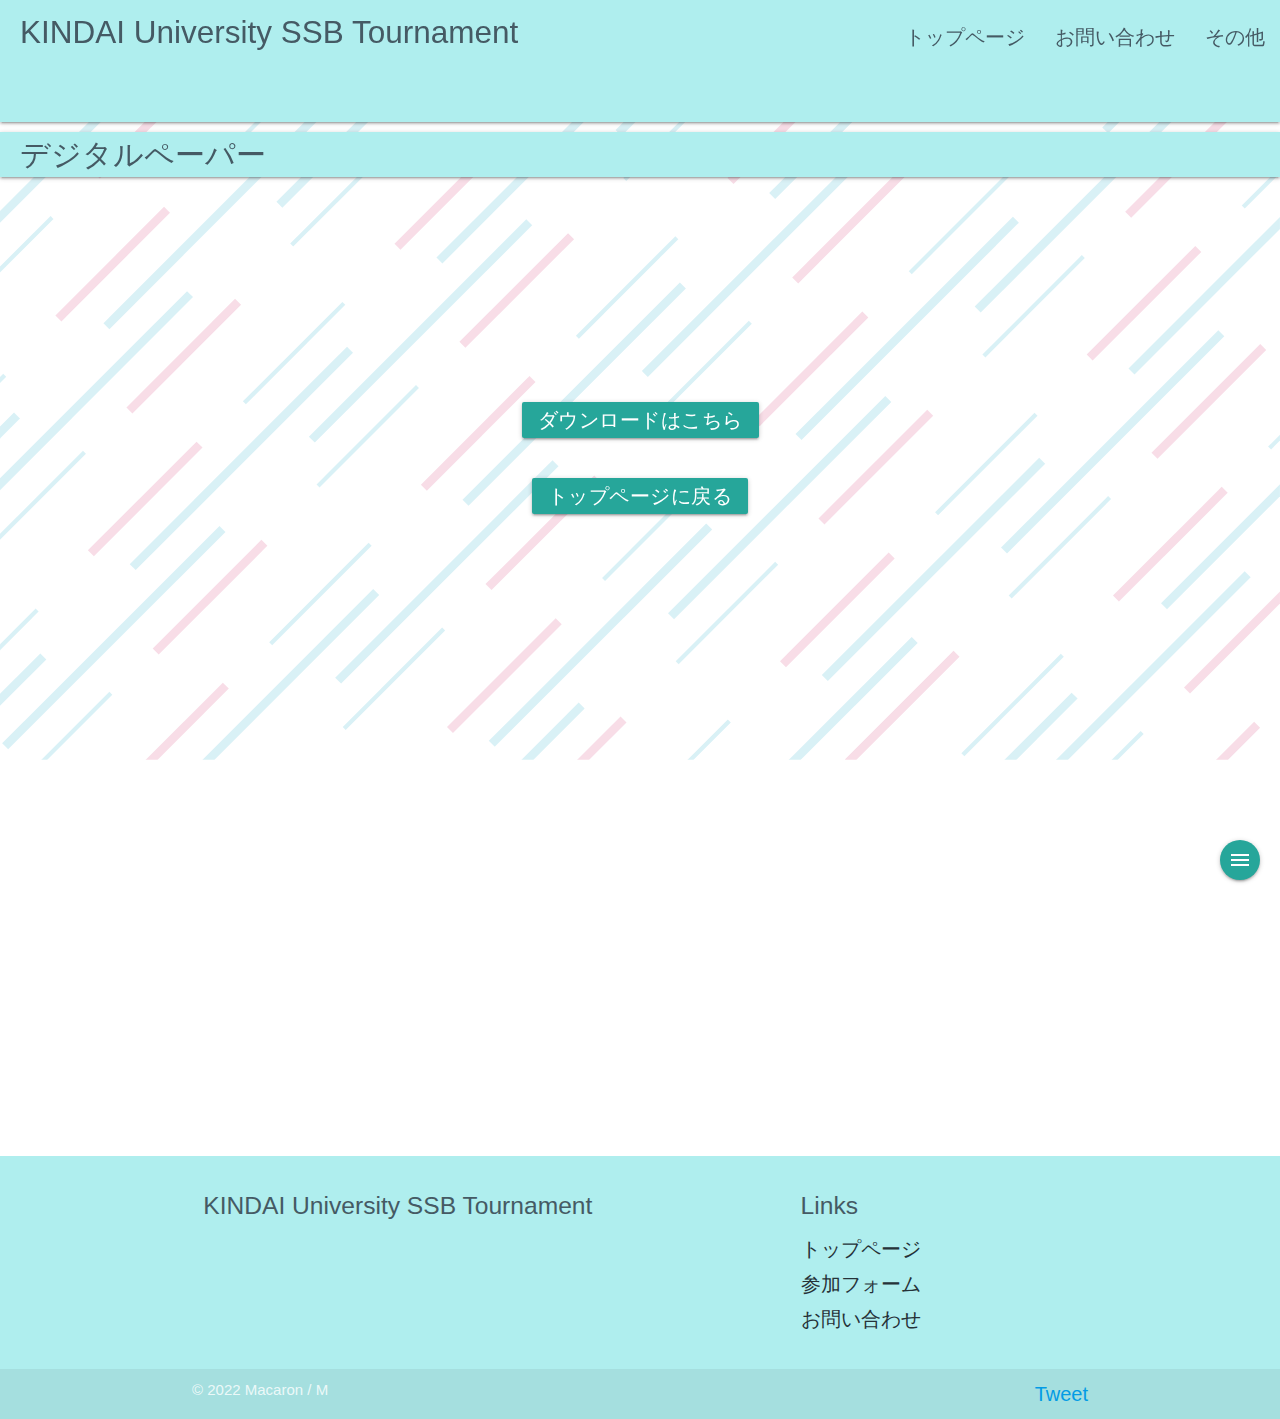
<file: paper.html>
<!DOCTYPE html>
<html lang="ja">
<head prefix="og: http://ogp.me/ns#">
  <meta charset='utf-8'>
  <meta property="og:url" content="https://h4011.github.io/Kindai_e-Sports/" />
  <meta property="og:type" content="website" />
  <meta property="og:title" content="近畿大学情報学部スマブラ大乱闘大会" />
  <meta property="og:description" content="近畿大学情報学部スマブラ大乱闘大会公式ホームページです。" />
  <meta property="og:site_name" content="近畿大学情報学部スマブラ大乱闘大会" />
  <meta property="og:image" content="https://h4011.github.io/Kindai_e-Sports/img/SSBex1.jpg" />
  <meta name="twitter:card" content="summary_large_image" />
  <title>デジタルペーパー</title>
  <style>
    :root {
      --body-size: 1024px;
      --back-size: auto;
      --back-size2: auto;
      --not-page: 1024px;
      --size-paper: 0px;
    }
    div.col.s12[id^="test"]{
      min-height: var(--body-size);
    }
    div.not-found {
      min-height: var(--not-page);
    }
    div.main2{
      min-height: var(--body-size);
    }
    #home-anim {
      height: var(--back-size);
      width: var(--back-size2);
    }
    a.other3 {
      opacity: 0;
      transition: .7s;
    }
    a.other3.show {
      opacity: 1;
    }
  </style>
  <!--
  <link rel="icon" href="https://h4011.github.io/Kindai_e-Sports/img/favicon.ico">
  <link rel="apple-touch-icon" href="https://h4011.github.io/Kindai_e-Sports/img/icon.png" sizes="180x180">
  <link rel="icon" type="image/x-icon" href="https://h4011.github.io/Kindai_e-Sports/img/favicon.ico"">
  <link rel="shortcut icon" type="image/x-icon" href="./favicon.ico">
  <link rel="icon" type="image/png" href="./img/android-touch-icon.png" sizes="192x192">
  -->
  <link rel="icon" href="https://h4011.github.io/Kindai_e-Sports/img/favicon.ico">
  <link rel="icon" type="image/x-icon" href="https://h4011.github.io/Kindai_e-Sports/img/favicon.ico"">
  <link rel="shortcut icon" type="image/x-icon" href="./favicon.ico">
  <meta name="msapplication-square70x70logo" content="https://h4011.github.io/Kindai_e-Sports/img/site-tile-70x70.png">
  <meta name="msapplication-square150x150logo" content="https://h4011.github.io/Kindai_e-Sports/img/site-tile-150x150.png">
  <meta name="msapplication-wide310x150logo" content="https://h4011.github.io/Kindai_e-Sports/img/site-tile-310x150.png">
  <meta name="msapplication-square310x310logo" content="https://h4011.github.io/Kindai_e-Sports/img/site-tile-310x310.png">
  <meta name="msapplication-TileColor" content="#0078d7">
  <link rel="shortcut icon" type="image/vnd.microsoft.icon" href="https://h4011.github.io/Kindai_e-Sports/favicon.ico">
  <link rel="icon" type="image/vnd.microsoft.icon" href="https://h4011.github.io/Kindai_e-Sports/favicon.ico">
  <link rel="apple-touch-icon" sizes="57x57" href="https://h4011.github.io/Kindai_e-Sports/img/apple-touch-icon-57x57.png">
  <link rel="apple-touch-icon" sizes="60x60" href="https://h4011.github.io/Kindai_e-Sports/img/apple-touch-icon-60x60.png">
  <link rel="apple-touch-icon" sizes="72x72" href="https://h4011.github.io/Kindai_e-Sports/img/apple-touch-icon-72x72.png">
  <link rel="apple-touch-icon" sizes="76x76" href="https://h4011.github.io/Kindai_e-Sports/img/apple-touch-icon-76x76.png">
  <link rel="apple-touch-icon" sizes="114x114" href="https://h4011.github.io/Kindai_e-Sports/img/apple-touch-icon-114x114.png">
  <link rel="apple-touch-icon" sizes="120x120" href="https://h4011.github.io/Kindai_e-Sports/img/apple-touch-icon-120x120.png">
  <link rel="apple-touch-icon" sizes="144x144" href="https://h4011.github.io/Kindai_e-Sports/img/apple-touch-icon-144x144.png">
  <link rel="apple-touch-icon" sizes="152x152" href="https://h4011.github.io/Kindai_e-Sports/img/apple-touch-icon-152x152.png">
  <link rel="apple-touch-icon" sizes="180x180" href="https://h4011.github.io/Kindai_e-Sports/img/apple-touch-icon-180x180.png">
  <link rel="apple-touch-icon" type="image/png" href="https://h4011.github.io/Kindai_e-Sports/apple-touch-icon.png">
  <link rel="icon" type="image/png" sizes="36x36" href="https://h4011.github.io/Kindai_e-Sports/img/android-chrome-36x36.png">
  <link rel="icon" type="image/png" sizes="48x48" href="https://h4011.github.io/Kindai_e-Sports/img/android-chrome-48x48.png">
  <link rel="icon" type="image/png" sizes="72x72" href="https://h4011.github.io/Kindai_e-Sports/img/android-chrome-72x72.png">
  <link rel="icon" type="image/png" sizes="96x96" href="https://h4011.github.io/Kindai_e-Sports/img/android-chrome-96x96.png">
  <link rel="icon" type="image/png" sizes="128x128" href="https://h4011.github.io/Kindai_e-Sports/img/android-chrome-128x128.png">
  <link rel="icon" type="image/png" sizes="144x144" href="https://h4011.github.io/Kindai_e-Sports/img/android-chrome-144x144.png">
  <link rel="icon" type="image/png" sizes="152x152" href="https://h4011.github.io/Kindai_e-Sports/img/android-chrome-152x152.png">
  <link rel="icon" type="image/png" sizes="192x192" href="https://h4011.github.io/Kindai_e-Sports/img/android-chrome-192x192.png">
  <link rel="icon" type="image/png" sizes="256x256" href="https://h4011.github.io/Kindai_e-Sports/img/android-chrome-256x256.png">
  <link rel="icon" type="image/png" sizes="384x384" href="https://h4011.github.io/Kindai_e-Sports/img/android-chrome-384x384.png">
  <link rel="icon" type="image/png" sizes="512x512" href="https://h4011.github.io/Kindai_e-Sports/img/android-chrome-512x512.png">
  <link rel="icon" type="image/png" sizes="36x36" href="https://h4011.github.io/Kindai_e-Sports/img/icon-36x36.png">
  <link rel="icon" type="image/png" sizes="48x48" href="https://h4011.github.io/Kindai_e-Sports/img/icon-48x48.png">
  <link rel="icon" type="image/png" sizes="72x72" href="https://h4011.github.io/Kindai_e-Sports/img/icon-72x72.png">
  <link rel="icon" type="image/png" sizes="96x96" href="https://h4011.github.io/Kindai_e-Sports/img/icon-96x96.png">
  <link rel="icon" type="image/png" sizes="128x128" href="https://h4011.github.io/Kindai_e-Sports/img/icon-128x128.png">
  <link rel="icon" type="image/png" sizes="144x144" href="https://h4011.github.io/Kindai_e-Sports/img/icon-144x144.png">
  <link rel="icon" type="image/png" sizes="152x152" href="https://h4011.github.io/Kindai_e-Sports/img/icon-152x152.png">
  <link rel="icon" type="image/png" sizes="160x160" href="https://h4011.github.io/Kindai_e-Sports/img/icon-160x160.png">
  <link rel="icon" type="image/png" sizes="192x192" href="https://h4011.github.io/Kindai_e-Sports/img/icon-192x192.png">
  <link rel="icon" type="image/png" sizes="196x196" href="https://h4011.github.io/Kindai_e-Sports/img/icon-196x196.png">
  <link rel="icon" type="image/png" sizes="256x256" href="https://h4011.github.io/Kindai_e-Sports/img/icon-256x256.png">
  <link rel="icon" type="image/png" sizes="384x384" href="https://h4011.github.io/Kindai_e-Sports/img/icon-384x384.png">
  <link rel="icon" type="image/png" sizes="512x512" href="https://h4011.github.io/Kindai_e-Sports/img/icon-512x512.png">
  <link rel="icon" type="image/png" sizes="16x16" href="https://h4011.github.io/Kindai_e-Sports/img/icon-16x16.png">
  <link rel="icon" type="image/png" sizes="24x24" href="https://h4011.github.io/Kindai_e-Sports/img/icon-24x24.png">
  <link rel="icon" type="image/png" sizes="32x32" href="https://h4011.github.io/Kindai_e-Sports/img/icon-32x32.png">
  <link rel="manifest" href="https://h4011.github.io/Kindai_e-Sports/manifest.json">
  <link link type="text/css" rel="stylesheet" href="./css/main.css">
  <script type="text/javascript" src="https://code.jquery.com/jquery-3.2.1.min.js"></script>
  <link type="text/css" rel="stylesheet" href="https://cdnjs.cloudflare.com/ajax/libs/materialize/1.0.0/css/materialize.min.css" media="screen,projection"/>
  <link href="https://fonts.googleapis.com/icon?family=Material+Icons" rel="stylesheet">
  <meta name="viewport" content="width=device-width, initial-scale=1.0"/>
  <link rel="stylesheet" href="https://maxcdn.bootstrapcdn.com/font-awesome/4.5.0/css/font-awesome.min.css">
</head>
<body>
  <svg version="1.1" id="home-anim" xmlns="http://www.w3.org/2000/svg" xmlns:xlink="http://www.w3.org/1999/xlink" x="0px" y="0px"
   viewBox="0 0 1820 1080" style="enable-background:new 0 0 1820 1080;" xml:space="preserve">

<g id="home">
  <defs>
    <rect id="masque" y="0.4" width="1820" height="1080"/>
  </defs>
  <clipPath id="cache">
    <use xlink:href="#masque"  style="overflow:visible;"/>
  </clipPath>
  <g id="light-blue">
    <line x1="630.8" y1="894.3" x2="476.3" y2="1048.8"/>
    <line x1="858.2" y1="823.9" x2="1012.7" y2="669.4"/>
    <line x1="1066.9" y1="458.2" x2="912.4" y2="612.7"/>
    <line x1="1294.3" y1="387.8" x2="1448.8" y2="233.3"/>
    <line x1="1503" y1="22.1" x2="1348.5" y2="176.6"/>
    <line x1="895.6" y1="1166.6" x2="1050.1" y2="1012.1"/>
    <line x1="1104.3" y1="800.9" x2="949.8" y2="955.4"/>
    <line x1="1331.7" y1="730.5" x2="1486.2" y2="576"/>
    <line x1="1540.4" y1="364.8" x2="1385.9" y2="519.3"/>
    <line x1="1767.8" y1="294.4" x2="1922.3" y2="139.9"/>
    <line x1="1976.5" y1="-71.3" x2="1822" y2="83.2"/>
    <line x1="1369.1" y1="1073.2" x2="1523.6" y2="918.7"/>
    <line x1="1577.8" y1="707.5" x2="1423.3" y2="862"/>
    <line x1="1805.2" y1="637.1" x2="1959.7" y2="482.6"/>
    <line x1="1624" y1="1041.4" x2="1469.4" y2="1195.9"/>
    <line x1="-134.7" y1="674.9" x2="19.8" y2="520.4"/>
    <line x1="74" y1="309.2" x2="-80.5" y2="463.7"/>
    <line x1="301.4" y1="238.8" x2="455.9" y2="84.3"/>
    <line x1="510.1" y1="-126.9" x2="355.6" y2="27.6"/>
    <line x1="-88.6" y1="1008.9" x2="65.9" y2="854.4"/>
    <line x1="120.1" y1="643.1" x2="-34.4" y2="797.7"/>
    <line x1="347.5" y1="572.8" x2="502" y2="418.3"/>
    <line x1="556.2" y1="207.1" x2="401.7" y2="361.6"/>
    <line x1="783.6" y1="136.7" x2="938.1" y2="-17.8"/>
    <line x1="157.6" y1="985.8" x2="3" y2="1140.3"/>
    <line x1="384.9" y1="915.5" x2="539.4" y2="760.9"/>
    <line x1="593.6" y1="549.7" x2="439.1" y2="704.3"/>
    <line x1="821" y1="479.4" x2="975.5" y2="324.9"/>
    <line x1="1029.7" y1="113.6" x2="875.2" y2="268.2"/>
    <line x1="1257.1" y1="43.3" x2="1411.6" y2="-111.2"/>
  </g>
  <g id="red">
    <line x1="794.4" y1="883.4" x2="639.8" y2="1037.9"/>
    <line x1="694.6" y1="834.8" x2="849.2" y2="680.3"/>
    <line x1="1230.4" y1="447.3" x2="1075.9" y2="601.8"/>
    <line x1="1130.7" y1="398.7" x2="1285.2" y2="244.2"/>
    <line x1="1666.5" y1="11.2" x2="1512" y2="165.7"/>
    <line x1="732" y1="1177.5" x2="886.6" y2="1023"/>
    <line x1="1267.9" y1="790" x2="1113.3" y2="944.5"/>
    <line x1="1168.1" y1="741.4" x2="1322.7" y2="586.9"/>
    <line x1="1703.9" y1="353.9" x2="1549.4" y2="508.4"/>
    <line x1="1604.2" y1="305.3" x2="1758.7" y2="150.8"/>
    <line x1="1205.5" y1="1084.1" x2="1360.1" y2="929.6"/>
    <line x1="1741.4" y1="696.5" x2="1586.8" y2="851.1"/>
    <line x1="1641.6" y1="648" x2="1796.2" y2="493.5"/>
    <line x1="1787.5" y1="1030.5" x2="1633" y2="1185"/>
    <line x1="1687.8" y1="981.9" x2="1842.3" y2="827.4"/>
    <line x1="200.1" y1="-44.4" x2="45.6" y2="110.1"/>
    <line x1="237.5" y1="298.3" x2="83" y2="452.8"/>
    <line x1="137.8" y1="249.7" x2="292.3" y2="95.2"/>
    <line x1="673.6" y1="-137.8" x2="519.1" y2="16.7"/>
    <line x1="283.7" y1="632.2" x2="129.2" y2="786.8"/>
    <line x1="184" y1="583.7" x2="338.5" y2="429.2"/>
    <line x1="719.8" y1="196.2" x2="565.2" y2="350.7"/>
    <line x1="620" y1="147.6" x2="774.6" y2="-6.9"/>
    <line x1="321.1" y1="974.9" x2="166.6" y2="1129.4"/>
    <line x1="221.4" y1="926.4" x2="375.9" y2="771.8"/>
    <line x1="757.2" y1="538.8" x2="602.7" y2="693.4"/>
    <line x1="657.5" y1="490.3" x2="812" y2="335.8"/>
    <line x1="1193.3" y1="102.7" x2="1038.7" y2="257.3"/>
    <line x1="1093.5" y1="54.2" x2="1248.1" y2="-100.3"/>
  </g>
  <g id="blue">
    <line x1="225.8" y1="1151" x2="534.9" y2="841.9"/>
    <line x1="827.1" y1="1003.3" x2="518" y2="1312.3"/>
    <line x1="661.9" y1="714.9" x2="971" y2="405.9"/>
    <line x1="1263.1" y1="567.2" x2="954.1" y2="876.3"/>
    <line x1="1098" y1="278.8" x2="1407.1" y2="-30.2"/>
    <line x1="1699.2" y1="131.1" x2="1390.2" y2="440.2"/>
    <line x1="699.3" y1="1057.6" x2="1008.4" y2="748.5"/>
    <line x1="1300.6" y1="909.9" x2="991.5" y2="1218.9"/>
    <line x1="1135.4" y1="621.5" x2="1444.5" y2="312.4"/>
    <line x1="1736.6" y1="473.8" x2="1427.6" y2="782.8"/>
    <line x1="1571.5" y1="185.4" x2="1880.6" y2="-123.6"/>
    <line x1="1172.8" y1="964.2" x2="1481.9" y2="655.1"/>
    <line x1="1774.1" y1="816.5" x2="1465" y2="1125.5"/>
    <line x1="1608.9" y1="528.1" x2="1918" y2="219"/>
    <line x1="1219" y1="1298.1" x2="1528" y2="989.1"/>
    <line x1="1655.1" y1="862" x2="1964.1" y2="553"/>
    <line x1="232.8" y1="75.5" x2="-76.2" y2="384.6"/>
    <line x1="270.2" y1="418.2" x2="-38.8" y2="727.3"/>
    <line x1="105.1" y1="129.8" x2="414.2" y2="-179.2"/>
    <line x1="706.3" y1="-17.9" x2="397.3" y2="291.2"/>
    <line x1="-284.8" y1="899.9" x2="24.2" y2="590.8"/>
    <line x1="316.4" y1="752.2" x2="7.3" y2="1061.2"/>
    <line x1="151.3" y1="463.8" x2="460.3" y2="154.7"/>
    <line x1="752.5" y1="316.1" x2="443.4" y2="625.1"/>
    <line x1="587.3" y1="27.7" x2="896.4" y2="-281.4"/>
    <line x1="1188.6" y1="-120" x2="879.5" y2="189"/>
    <line x1="-247.4" y1="1242.5" x2="61.6" y2="933.5"/>
    <line x1="188.7" y1="806.4" x2="497.7" y2="497.4"/>
    <line x1="789.9" y1="658.8" x2="480.8" y2="967.8"/>
    <line x1="624.8" y1="370.4" x2="933.8" y2="61.3"/>
    <line x1="1226" y1="222.7" x2="916.9" y2="531.7"/>
    <line x1="1662.1" y1="-213.4" x2="1353" y2="95.6"/>
  </g>
</g>
</svg>
  <!-- Element Showed -->
  <div class="div-menu">
  <a id="menu" class="waves-effect waves-light btn btn-floating btn-position" onclick="$('.tap-target').tapTarget('open')"><i class="material-icons">menu</i></a>

  <!-- Tap Target Structure -->
  <div class="tap-target btn-position" data-target="menu">
    <div class="tap-target-content">
      <li><a class="blue-grey-text text-darken-2 translation-text not-select" data-translation_id="home_button">トップページ</a></li>
      <li><a class="blue-grey-text text-darken-2 translation-text not-select" target="_blank" data-translation_id="form_button">参加フォーム</a></li>
      <li><a class="blue-grey-text text-darken-2 translation-text not-select lia" data-translation_id="contact_button">お問い合わせ</a></li>
    </div>
  </div>
  </div>
  <nav id="nav-extended-height">
    <div class="nav-wrapper">
      <a href="index.html" class="brand-logo blue-grey-text text-darken-2 li1 not-select">KINDAI University SSB Tournament</a>
      <a href="index.html" class="brand-logo blue-grey-text text-darken-2 li2 not-select">KDIX SSB Tournament</a>
      <a href="#" data-target="mobile-demo" class="sidenav-trigger blue-grey-text text-darken-2"><i class="material-icons">menu</i></a>
      <ul id="nav-mobile" class="right hide-on-med-and-down">
        <li><a class="blue-grey-text text-darken-2 translation-text other3 not-display not-select" target="_blank" data-translation_id="form_button" id="menu-other">参加フォーム</a></li>
        <li><a class="blue-grey-text text-darken-2 translation-text other3 not-display not-select" href="https://twitter.com/KDIX_SSB" id="menu-other">公式Twitter</a></li>
        <li><a class="blue-grey-text text-darken-2 translation-text other2 not-select" data-translation_id="home_button">トップページ</a></li>
        <li><a class="blue-grey-text text-darken-2 translation-text other2 not-select" data-translation_id="contact_button">お問い合わせ</a></li>
        <li>
          <a class="blue-grey-text text-darken-2 translation-text other not-select" href="#" data-translation_id="other_button" onclick="document.querySelectorAll('#menu-other').forEach(element => {element.classList.remove('not-display')});">その他</a>
      </ul>
    </div>
  </nav>

  <ul class="sidenav" id="mobile-demo">
    <li><a class="blue-grey-text text-darken-2 translation-text not-select" data-translation_id="home_button">トップページ</a></li>
    <li><a class="blue-grey-text text-darken-2 translation-text not-select" target="_blank" data-translation_id="form_button">参加フォーム</a></li>
    <li><a class="blue-grey-text text-darken-2 translation-text not-select" data-translation_id="contact_button">お問い合わせ</a></li>
    <hr>
    <li><p class="blue-grey-text text-darken-2 translation-text not-select">Official</p></li>
    <li><div>
      <a class="btn-floating center-align" href="https://twitter.com/KDIX_SSB" style="height: 40px;padding: 0px;"><i class="fa fa-twitter" style="margin: 0 auto;"></i></a>
    </div>
    </li>
  </ul>
  <div class="main2">
  <p class="title z-depth-1" data-translation_id="paper_button">デジタルペーパー</p>
  <div class="title-div center-align">
    <img id="paper" class="center-align" onselectstart="return false;" onmousedown="return false;" oncontextmenu="return false;"></img>
  </div>
  <div class="center-align" style="padding:20px;">
    <a href="./img/SSB_flyer.pdf" class="waves-effect waves-light btn center-align" download="SSBflyer.pdf">ダウンロードはこちら</a>
    </div>
  <div class="center-align" style="padding:20px;">
  <a class="waves-effect waves-light btn center-align" data-translation_id="home_button">トップページに戻る</a>
  </div>
</div>

  <footer class="page-footer" id="page-footer-height">
    <div class="container">
      <div class="row">
        <div class="col l6 s12">
          <h5 class="blue-grey-text text-darken-2 li1 not-select">KINDAI University SSB Tournament</h5>
          <h5 class="blue-grey-text text-darken-2 li2 not-select">KDIX SSB Tournament</h5>
          <p class="blue-grey-text text-darken-4"></p>
        </div>
        <div class="col l4 offset-l2 s12">
          <h5 class="blue-grey-text text-darken-2 not-select">Links</h5>
          <ul>
            <li><a class="blue-grey-text text-darken-4 translation-text not-select" data-translation_id="home_button">トップページ</a></li>
            <li><a class="blue-grey-text text-darken-4 translation-text not-select" target="_blank" data-translation_id="form_button">参加フォーム</a></li>
            <li><a class="blue-grey-text text-darken-4 translation-text not-select" data-translation_id="contact_button">お問い合わせ</a></li>
          </ul>
        </div>
      </div>
    </div>
    <div class="footer-copyright">
      <div class="container not-select">
      © 2022 <a href="https://twitter.com/macaron_miku_" target="_blank" style="color:rgba(255,255,255,0.8);" class="not-style">Macaron / M</a>
      <div class="right">
        <a href="https://h4011.github.io/Kindai_e-Sports/" data-url="https://h4011.github.io/Kindai_e-Sports/" data-counturl="https://h4011.github.io/Kindai_e-Sports/" data-text="近大情報学部 スマブラ大乱闘大会
公式ホームページです。
" class="twitter-share-button right" data-show-count="false">Tweet</a>
        <script async src="https://platform.twitter.com/widgets.js" charset="utf-8"></script>
        <div class="line-it-button" data-lang="ja" data-type="share-a" data-env="REAL" data-url="https://h4011.github.io/Kindai_e-Sports/" data-color="default" data-size="small" data-count="false" data-ver="3" style="display: none;"></div>
        <script src="https://www.line-website.com/social-plugins/js/thirdparty/loader.min.js" async="async" defer="defer"></script>
      </div>
      </div>
    </div>
  </footer>
  <script>
  $(document).ready(function(){
    $('.tabs').tabs();
  });
  $(document).ready(function(){
    $('.sidenav').sidenav();
  });
  $(document).ready(function(){
    $('.tap-target').tapTarget();
  });
  var i2 = 0;
  $(function() {
    $('a.other').click(function() {
      if(i2 == 0) {
        i2 = 3;
        console.log(i2);
        $('a.other2').fadeToggle('fast');
        setTimeout(() => {
          $('a.other3').toggleClass('show');
          i2 = 1;
        }, 200);
      } else if(i2 == 1) {
        i2 = 3;
        console.log(i2);
        $('a.other3').toggleClass('show');
        setTimeout(() => {
          $('a.other2').fadeToggle('fast');
          $('a.other3').toggleClass('not-display');
          i2 = 0;
        }, 500);
      }
    });
  });
  </script>
  <script src="./js/main.js"></script>
  <script src="https://cdnjs.cloudflare.com/ajax/libs/materialize/1.0.0/js/materialize.min.js"></script>
</body>
</html>
</file>
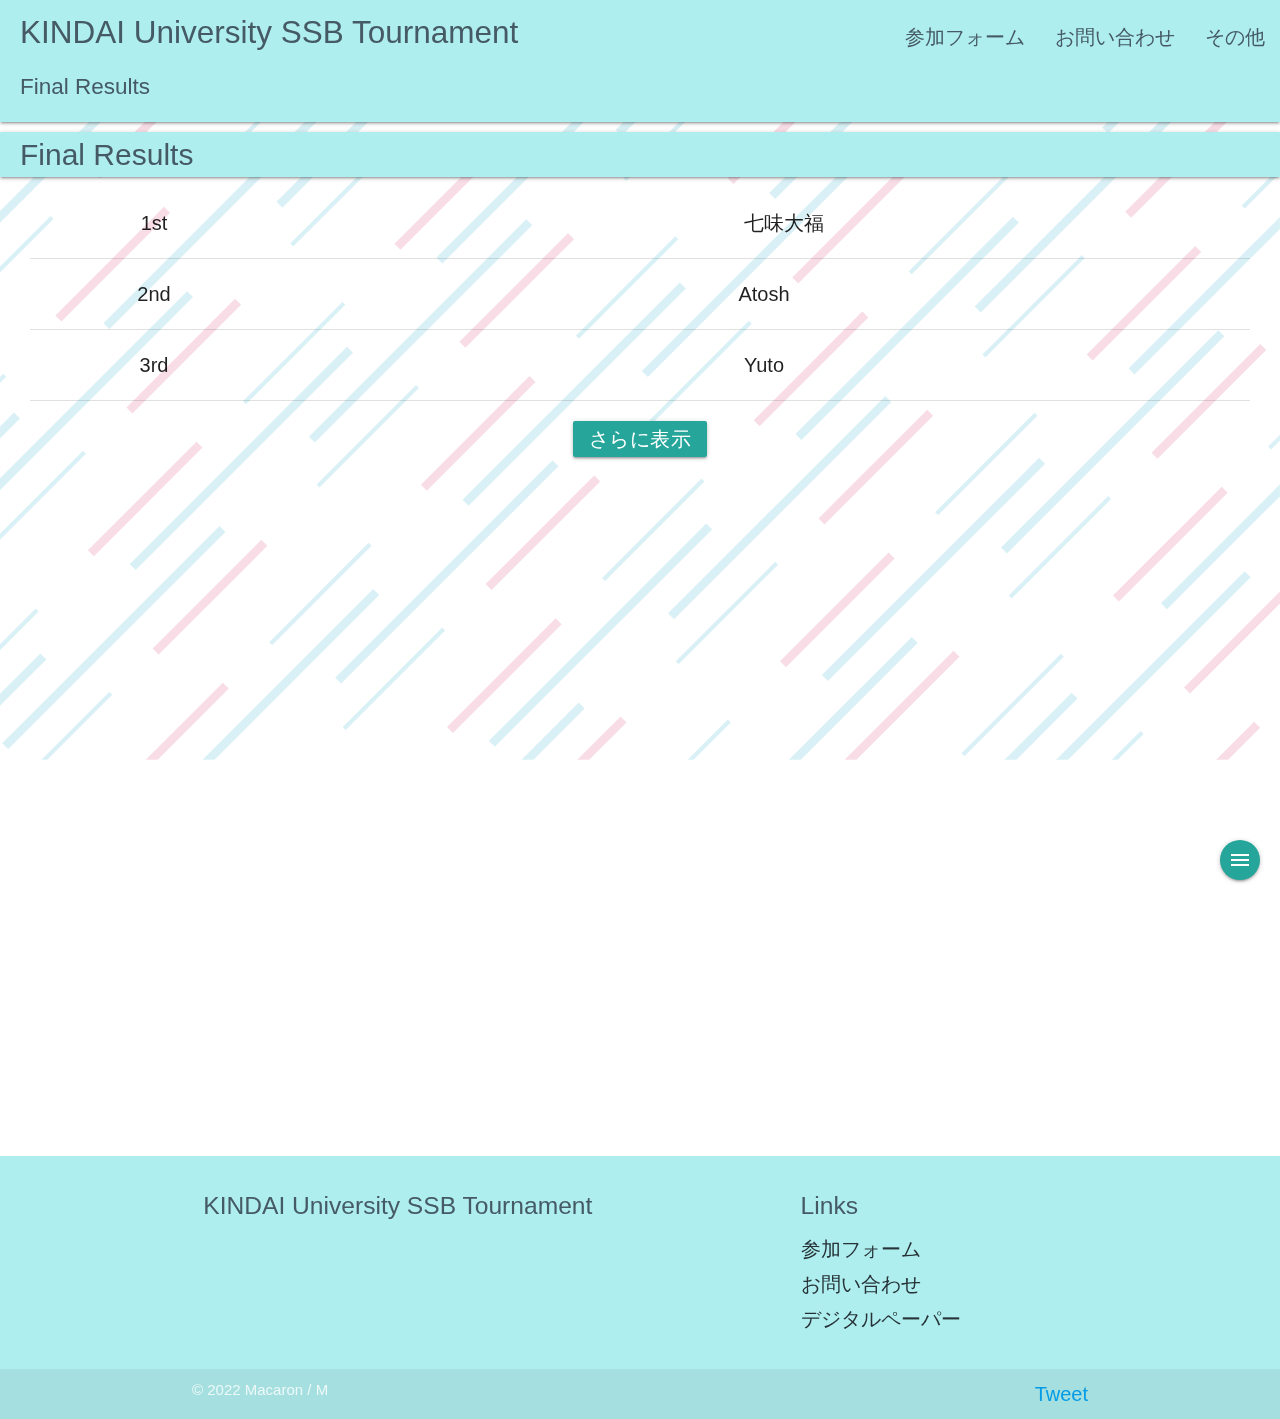
<file: Ranking.html>
<!DOCTYPE html>
<html lang="ja">
<head prefix="og: http://ogp.me/ns#">
  <meta charset='utf-8'>
  <meta property="og:url" content="https://h4011.github.io/Kindai_e-Sports/" />
  <meta property="og:type" content="website" />
  <meta property="og:title" content="近畿大学情報学部スマブラ大乱闘大会" />
  <meta property="og:description" content="イベント結果" />
  <meta property="og:site_name" content="近畿大学情報学部スマブラ大乱闘大会" />
  <meta property="og:image" content="https://h4011.github.io/Kindai_e-Sports/img/SSBex1.jpg" />
  <meta name="twitter:card" content="summary_large_image" />
  <title>順位</title>
  <style>
    :root {
      --body-size: 1024px;
      --back-size: auto;
      --back-size2: auto;
      --not-page: 1024px;
    }
    div.col.s12[id^="test"]{
      min-height: var(--body-size);
    }
    div.main2{
      min-height: var(--body-size);
    }
    div.comming{
      min-height: var(--body-size);
    }
    #home-anim {
      height: var(--back-size);
      width: var(--back-size2);
    }
    a.other3 {
      opacity: 0;
      transition: .7s;
    }
    a.other3.show {
      opacity: 1;
    }
  </style>
  <!--
  <!--
  <link rel="icon" href="https://h4011.github.io/Kindai_e-Sports/img/favicon.ico">
  <link rel="apple-touch-icon" href="https://h4011.github.io/Kindai_e-Sports/img/icon.png" sizes="180x180">
  <link rel="icon" type="image/x-icon" href="https://h4011.github.io/Kindai_e-Sports/img/favicon.ico"">
  <link rel="shortcut icon" type="image/x-icon" href="./favicon.ico">
  <link rel="icon" type="image/png" href="./img/android-touch-icon.png" sizes="192x192">
  -->
  <link rel="icon" href="https://h4011.github.io/Kindai_e-Sports/img/favicon.ico">
  <link rel="icon" type="image/x-icon" href="https://h4011.github.io/Kindai_e-Sports/img/favicon.ico"">
  <link rel="shortcut icon" type="image/x-icon" href="https://h4011.github.io/Kindai_e-Sports/favicon.ico">
  <meta name="msapplication-square70x70logo" content="https://h4011.github.io/Kindai_e-Sports/img/site-tile-70x70.png">
  <meta name="msapplication-square150x150logo" content="https://h4011.github.io/Kindai_e-Sports/img/site-tile-150x150.png">
  <meta name="msapplication-wide310x150logo" content="https://h4011.github.io/Kindai_e-Sports/img/site-tile-310x150.png">
  <meta name="msapplication-square310x310logo" content="https://h4011.github.io/Kindai_e-Sports/img/site-tile-310x310.png">
  <meta name="msapplication-TileColor" content="#0078d7">
  <link rel="shortcut icon" type="image/vnd.microsoft.icon" href="https://h4011.github.io/Kindai_e-Sports/favicon.ico">
  <link rel="icon" type="image/vnd.microsoft.icon" href="https://h4011.github.io/Kindai_e-Sports/favicon.ico">
  <link rel="apple-touch-icon" sizes="57x57" href="https://h4011.github.io/Kindai_e-Sports/img/apple-touch-icon-57x57.png">
  <link rel="apple-touch-icon" sizes="60x60" href="https://h4011.github.io/Kindai_e-Sports/img/apple-touch-icon-60x60.png">
  <link rel="apple-touch-icon" sizes="72x72" href="https://h4011.github.io/Kindai_e-Sports/img/apple-touch-icon-72x72.png">
  <link rel="apple-touch-icon" sizes="76x76" href="https://h4011.github.io/Kindai_e-Sports/img/apple-touch-icon-76x76.png">
  <link rel="apple-touch-icon" sizes="114x114" href="https://h4011.github.io/Kindai_e-Sports/img/apple-touch-icon-114x114.png">
  <link rel="apple-touch-icon" sizes="120x120" href="https://h4011.github.io/Kindai_e-Sports/img/apple-touch-icon-120x120.png">
  <link rel="apple-touch-icon" sizes="144x144" href="https://h4011.github.io/Kindai_e-Sports/img/apple-touch-icon-144x144.png">
  <link rel="apple-touch-icon" sizes="152x152" href="https://h4011.github.io/Kindai_e-Sports/img/apple-touch-icon-152x152.png">
  <link rel="apple-touch-icon" sizes="180x180" href="https://h4011.github.io/Kindai_e-Sports/img/apple-touch-icon-180x180.png">
  <link rel="apple-touch-icon" type="image/png" href="https://h4011.github.io/Kindai_e-Sports/apple-touch-icon.png">
  <link rel="icon" type="image/png" sizes="36x36" href="https://h4011.github.io/Kindai_e-Sports/img/android-chrome-36x36.png">
  <link rel="icon" type="image/png" sizes="48x48" href="https://h4011.github.io/Kindai_e-Sports/img/android-chrome-48x48.png">
  <link rel="icon" type="image/png" sizes="72x72" href="https://h4011.github.io/Kindai_e-Sports/img/android-chrome-72x72.png">
  <link rel="icon" type="image/png" sizes="96x96" href="https://h4011.github.io/Kindai_e-Sports/img/android-chrome-96x96.png">
  <link rel="icon" type="image/png" sizes="128x128" href="https://h4011.github.io/Kindai_e-Sports/img/android-chrome-128x128.png">
  <link rel="icon" type="image/png" sizes="144x144" href="https://h4011.github.io/Kindai_e-Sports/img/android-chrome-144x144.png">
  <link rel="icon" type="image/png" sizes="152x152" href="https://h4011.github.io/Kindai_e-Sports/img/android-chrome-152x152.png">
  <link rel="icon" type="image/png" sizes="192x192" href="https://h4011.github.io/Kindai_e-Sports/img/android-chrome-192x192.png">
  <link rel="icon" type="image/png" sizes="256x256" href="https://h4011.github.io/Kindai_e-Sports/img/android-chrome-256x256.png">
  <link rel="icon" type="image/png" sizes="384x384" href="https://h4011.github.io/Kindai_e-Sports/img/android-chrome-384x384.png">
  <link rel="icon" type="image/png" sizes="512x512" href="https://h4011.github.io/Kindai_e-Sports/img/android-chrome-512x512.png">
  <link rel="icon" type="image/png" sizes="36x36" href="https://h4011.github.io/Kindai_e-Sports/img/icon-36x36.png">
  <link rel="icon" type="image/png" sizes="48x48" href="https://h4011.github.io/Kindai_e-Sports/img/icon-48x48.png">
  <link rel="icon" type="image/png" sizes="72x72" href="https://h4011.github.io/Kindai_e-Sports/img/icon-72x72.png">
  <link rel="icon" type="image/png" sizes="96x96" href="https://h4011.github.io/Kindai_e-Sports/img/icon-96x96.png">
  <link rel="icon" type="image/png" sizes="128x128" href="https://h4011.github.io/Kindai_e-Sports/img/icon-128x128.png">
  <link rel="icon" type="image/png" sizes="144x144" href="https://h4011.github.io/Kindai_e-Sports/img/icon-144x144.png">
  <link rel="icon" type="image/png" sizes="152x152" href="https://h4011.github.io/Kindai_e-Sports/img/icon-152x152.png">
  <link rel="icon" type="image/png" sizes="160x160" href="https://h4011.github.io/Kindai_e-Sports/img/icon-160x160.png">
  <link rel="icon" type="image/png" sizes="192x192" href="https://h4011.github.io/Kindai_e-Sports/img/icon-192x192.png">
  <link rel="icon" type="image/png" sizes="196x196" href="https://h4011.github.io/Kindai_e-Sports/img/icon-196x196.png">
  <link rel="icon" type="image/png" sizes="256x256" href="https://h4011.github.io/Kindai_e-Sports/img/icon-256x256.png">
  <link rel="icon" type="image/png" sizes="384x384" href="https://h4011.github.io/Kindai_e-Sports/img/icon-384x384.png">
  <link rel="icon" type="image/png" sizes="512x512" href="https://h4011.github.io/Kindai_e-Sports/img/icon-512x512.png">
  <link rel="icon" type="image/png" sizes="16x16" href="https://h4011.github.io/Kindai_e-Sports/img/icon-16x16.png">
  <link rel="icon" type="image/png" sizes="24x24" href="https://h4011.github.io/Kindai_e-Sports/img/icon-24x24.png">
  <link rel="icon" type="image/png" sizes="32x32" href="https://h4011.github.io/Kindai_e-Sports/img/icon-32x32.png">
  <link rel="manifest" href="https://h4011.github.io/Kindai_e-Sports/manifest.json">
  <link link type="text/css" rel="stylesheet" href="https://h4011.github.io/Kindai_e-Sports/css/main.css">
  <script type="text/javascript" src="https://code.jquery.com/jquery-3.2.1.min.js"></script>
  <link type="text/css" rel="stylesheet" href="https://cdnjs.cloudflare.com/ajax/libs/materialize/1.0.0/css/materialize.min.css" media="screen,projection"/>
  <link href="https://fonts.googleapis.com/icon?family=Material+Icons" rel="stylesheet">
  <meta name="viewport" content="width=device-width, initial-scale=1.0"/>
  <link rel="stylesheet" href="https://maxcdn.bootstrapcdn.com/font-awesome/4.5.0/css/font-awesome.min.css">
</head>
<body>
  <svg version="1.1" id="home-anim" xmlns="http://www.w3.org/2000/svg" xmlns:xlink="http://www.w3.org/1999/xlink" x="0px" y="0px"
   viewBox="0 0 1820 1080" style="enable-background:new 0 0 1820 1080;" xml:space="preserve">

<g id="home">
  <defs>
    <rect id="masque" y="0.4" width="1820" height="1080"/>
  </defs>
  <clipPath id="cache">
    <use xlink:href="#masque"  style="overflow:visible;"/>
  </clipPath>
  <g id="light-blue">
    <line x1="630.8" y1="894.3" x2="476.3" y2="1048.8"/>
    <line x1="858.2" y1="823.9" x2="1012.7" y2="669.4"/>
    <line x1="1066.9" y1="458.2" x2="912.4" y2="612.7"/>
    <line x1="1294.3" y1="387.8" x2="1448.8" y2="233.3"/>
    <line x1="1503" y1="22.1" x2="1348.5" y2="176.6"/>
    <line x1="895.6" y1="1166.6" x2="1050.1" y2="1012.1"/>
    <line x1="1104.3" y1="800.9" x2="949.8" y2="955.4"/>
    <line x1="1331.7" y1="730.5" x2="1486.2" y2="576"/>
    <line x1="1540.4" y1="364.8" x2="1385.9" y2="519.3"/>
    <line x1="1767.8" y1="294.4" x2="1922.3" y2="139.9"/>
    <line x1="1976.5" y1="-71.3" x2="1822" y2="83.2"/>
    <line x1="1369.1" y1="1073.2" x2="1523.6" y2="918.7"/>
    <line x1="1577.8" y1="707.5" x2="1423.3" y2="862"/>
    <line x1="1805.2" y1="637.1" x2="1959.7" y2="482.6"/>
    <line x1="1624" y1="1041.4" x2="1469.4" y2="1195.9"/>
    <line x1="-134.7" y1="674.9" x2="19.8" y2="520.4"/>
    <line x1="74" y1="309.2" x2="-80.5" y2="463.7"/>
    <line x1="301.4" y1="238.8" x2="455.9" y2="84.3"/>
    <line x1="510.1" y1="-126.9" x2="355.6" y2="27.6"/>
    <line x1="-88.6" y1="1008.9" x2="65.9" y2="854.4"/>
    <line x1="120.1" y1="643.1" x2="-34.4" y2="797.7"/>
    <line x1="347.5" y1="572.8" x2="502" y2="418.3"/>
    <line x1="556.2" y1="207.1" x2="401.7" y2="361.6"/>
    <line x1="783.6" y1="136.7" x2="938.1" y2="-17.8"/>
    <line x1="157.6" y1="985.8" x2="3" y2="1140.3"/>
    <line x1="384.9" y1="915.5" x2="539.4" y2="760.9"/>
    <line x1="593.6" y1="549.7" x2="439.1" y2="704.3"/>
    <line x1="821" y1="479.4" x2="975.5" y2="324.9"/>
    <line x1="1029.7" y1="113.6" x2="875.2" y2="268.2"/>
    <line x1="1257.1" y1="43.3" x2="1411.6" y2="-111.2"/>
  </g>
  <g id="red">
    <line x1="794.4" y1="883.4" x2="639.8" y2="1037.9"/>
    <line x1="694.6" y1="834.8" x2="849.2" y2="680.3"/>
    <line x1="1230.4" y1="447.3" x2="1075.9" y2="601.8"/>
    <line x1="1130.7" y1="398.7" x2="1285.2" y2="244.2"/>
    <line x1="1666.5" y1="11.2" x2="1512" y2="165.7"/>
    <line x1="732" y1="1177.5" x2="886.6" y2="1023"/>
    <line x1="1267.9" y1="790" x2="1113.3" y2="944.5"/>
    <line x1="1168.1" y1="741.4" x2="1322.7" y2="586.9"/>
    <line x1="1703.9" y1="353.9" x2="1549.4" y2="508.4"/>
    <line x1="1604.2" y1="305.3" x2="1758.7" y2="150.8"/>
    <line x1="1205.5" y1="1084.1" x2="1360.1" y2="929.6"/>
    <line x1="1741.4" y1="696.5" x2="1586.8" y2="851.1"/>
    <line x1="1641.6" y1="648" x2="1796.2" y2="493.5"/>
    <line x1="1787.5" y1="1030.5" x2="1633" y2="1185"/>
    <line x1="1687.8" y1="981.9" x2="1842.3" y2="827.4"/>
    <line x1="200.1" y1="-44.4" x2="45.6" y2="110.1"/>
    <line x1="237.5" y1="298.3" x2="83" y2="452.8"/>
    <line x1="137.8" y1="249.7" x2="292.3" y2="95.2"/>
    <line x1="673.6" y1="-137.8" x2="519.1" y2="16.7"/>
    <line x1="283.7" y1="632.2" x2="129.2" y2="786.8"/>
    <line x1="184" y1="583.7" x2="338.5" y2="429.2"/>
    <line x1="719.8" y1="196.2" x2="565.2" y2="350.7"/>
    <line x1="620" y1="147.6" x2="774.6" y2="-6.9"/>
    <line x1="321.1" y1="974.9" x2="166.6" y2="1129.4"/>
    <line x1="221.4" y1="926.4" x2="375.9" y2="771.8"/>
    <line x1="757.2" y1="538.8" x2="602.7" y2="693.4"/>
    <line x1="657.5" y1="490.3" x2="812" y2="335.8"/>
    <line x1="1193.3" y1="102.7" x2="1038.7" y2="257.3"/>
    <line x1="1093.5" y1="54.2" x2="1248.1" y2="-100.3"/>
  </g>
  <g id="blue">
    <line x1="225.8" y1="1151" x2="534.9" y2="841.9"/>
    <line x1="827.1" y1="1003.3" x2="518" y2="1312.3"/>
    <line x1="661.9" y1="714.9" x2="971" y2="405.9"/>
    <line x1="1263.1" y1="567.2" x2="954.1" y2="876.3"/>
    <line x1="1098" y1="278.8" x2="1407.1" y2="-30.2"/>
    <line x1="1699.2" y1="131.1" x2="1390.2" y2="440.2"/>
    <line x1="699.3" y1="1057.6" x2="1008.4" y2="748.5"/>
    <line x1="1300.6" y1="909.9" x2="991.5" y2="1218.9"/>
    <line x1="1135.4" y1="621.5" x2="1444.5" y2="312.4"/>
    <line x1="1736.6" y1="473.8" x2="1427.6" y2="782.8"/>
    <line x1="1571.5" y1="185.4" x2="1880.6" y2="-123.6"/>
    <line x1="1172.8" y1="964.2" x2="1481.9" y2="655.1"/>
    <line x1="1774.1" y1="816.5" x2="1465" y2="1125.5"/>
    <line x1="1608.9" y1="528.1" x2="1918" y2="219"/>
    <line x1="1219" y1="1298.1" x2="1528" y2="989.1"/>
    <line x1="1655.1" y1="862" x2="1964.1" y2="553"/>
    <line x1="232.8" y1="75.5" x2="-76.2" y2="384.6"/>
    <line x1="270.2" y1="418.2" x2="-38.8" y2="727.3"/>
    <line x1="105.1" y1="129.8" x2="414.2" y2="-179.2"/>
    <line x1="706.3" y1="-17.9" x2="397.3" y2="291.2"/>
    <line x1="-284.8" y1="899.9" x2="24.2" y2="590.8"/>
    <line x1="316.4" y1="752.2" x2="7.3" y2="1061.2"/>
    <line x1="151.3" y1="463.8" x2="460.3" y2="154.7"/>
    <line x1="752.5" y1="316.1" x2="443.4" y2="625.1"/>
    <line x1="587.3" y1="27.7" x2="896.4" y2="-281.4"/>
    <line x1="1188.6" y1="-120" x2="879.5" y2="189"/>
    <line x1="-247.4" y1="1242.5" x2="61.6" y2="933.5"/>
    <line x1="188.7" y1="806.4" x2="497.7" y2="497.4"/>
    <line x1="789.9" y1="658.8" x2="480.8" y2="967.8"/>
    <line x1="624.8" y1="370.4" x2="933.8" y2="61.3"/>
    <line x1="1226" y1="222.7" x2="916.9" y2="531.7"/>
    <line x1="1662.1" y1="-213.4" x2="1353" y2="95.6"/>
  </g>
</g>
</svg>
  <!-- Element Showed -->
  <div class="div-menu">
  <a id="menu" class="waves-effect waves-light btn btn-floating btn-position" onclick="$('.tap-target').tapTarget('open')"><i class="material-icons">menu</i></a>

  <!-- Tap Target Structure -->
  <div class="tap-target btn-position" data-target="menu">
    <div class="tap-target-content">
      <li><a class="blue-grey-text text-darken-2 translation-text not-select" data-translation_id="home_button">トップページ</a></li>
      <li><a class="blue-grey-text text-darken-2 translation-text not-select" target="_blank" data-translation_id="form_button">参加フォーム</a></li>
      <li><a class="blue-grey-text text-darken-2 translation-text not-select" data-translation_id="contact_button">お問い合わせ</a></li>
      <li><a class="blue-grey-text text-darken-2 translation-text not-select" data-translation_id="paper_button">デジタルペーパー</a></li>
    </div>
  </div>
  </div>
  <nav class="nav-extended" id="nav-extended-height">
    <div class="nav-wrapper">
      <a href="index.html" class="brand-logo blue-grey-text text-darken-2 li1 not-select">KINDAI University SSB Tournament</a>
      <a href="index.html" class="brand-logo blue-grey-text text-darken-2 li2 not-select">KDIX SSB Tournament</a>
      <a href="#" data-target="mobile-demo" class="sidenav-trigger blue-grey-text text-darken-2"><i class="material-icons">menu</i></a>
      <ul id="nav-mobile" class="right hide-on-med-and-down">
        <li><a class="blue-grey-text text-darken-2 translation-text other3 not-display not-select" data-translation_id="contact_button" id="menu-other">デジタルペーパー</a></li>
        <li><a class="blue-grey-text text-darken-2 translation-text other3 not-display not-select" href="https://twitter.com/KDIX_SSB" id="menu-other">公式Twitter</a></li>
        <li><a class="blue-grey-text text-darken-2 translation-text other2 not-select" target="_blank" data-translation_id="form_button">参加フォーム</a></li>
        <li><a class="blue-grey-text text-darken-2 translation-text other2 not-select" data-translation_id="contact_button">お問い合わせ</a></li>
        <li>
          <a class="blue-grey-text text-darken-2 translation-text other not-select" href="#!" data-translation_id="other_button" onclick="document.querySelectorAll('#menu-other').forEach(element => {element.classList.remove('not-display')});">その他</a>
      </ul>
    </div>
    <div class="nav-content li1" style="position: relative;">
      <a class="brand-logo blue-grey-text text-darken-2 li1" style="font-size: 1.5rem;position: absolute;top: 10px;">Final Results</p>
    </div>
  </nav>

  <ul class="sidenav" id="mobile-demo">
    <li><a class="blue-grey-text text-darken-2 translation-text not-select" data-translation_id="home_button">トップページ</a></li>
    <li><a class="blue-grey-text text-darken-2 translation-text not-select" target="_blank" data-translation_id="form_button">参加フォーム</a></li>
    <li><a class="blue-grey-text text-darken-2 translation-text not-select" data-translation_id="contact_button">お問い合わせ</a></li>
    <li><a class="blue-grey-text text-darken-2 translation-text not-select" data-translation_id="paper_button">デジタルペーパー</a></li>
    <hr>
    <li><p class="blue-grey-text text-darken-2 translation-text not-select">Official</p></li>
    <li><div>
      <a class="btn-floating center-align" href="https://twitter.com/KDIX_SSB" style="height: 40px;padding: 0px;"><i class="fa fa-twitter" style="margin: 0 auto;"></i></a>
    </div>
    </li>
  </ul>

  <div class="main2">
  <p class="title z-depth-1">Final Results</p>
  <div class="title-div">
    <table class="centered">
      <tr>
        <td><p>1st</p></td>
        <td><p>　　七味大福　　</p></td>
      </tr>
      <tr>
        <td><p>2nd</p></td>
        <td><p>Atosh</p></td>
      </tr>
      <tr>
        <td><p>3rd</p></td>
        <td><p>Yuto</p></td>
      </tr>
      <tr class="not-display">
        <td><p>4st</p></td>
        <td><p>掘去野　伊右衛門</p></td>
      </tr>
      <tr class="not-display">
        <td><p>5st</p></td>
        <td><p>YuA</p></td>
      </tr>
      <tr class="not-display">
        <td><p>5st</p></td>
        <td><p>mametaro</p></td>
      </tr>
      <tr class="not-display">
        <td><p>5st</p></td>
        <td><p>suisui</p></td>
      </tr>
      <tr class="not-display">
        <td><p>5st</p></td>
        <td><p>ふぃーあ</p></td>
      </tr>
    </table>
  </div>
  <div class="center-align" style="padding: 20px;">
    <a class="waves-effect waves-light btn center-align" onclick="document.querySelectorAll('tr.not-display').forEach(element => {element.classList.remove('not-display')});this.classList.add('not-display');">さらに表示</a>
    </div>
  </div>

  <footer class="page-footer" id="page-footer-height">
    <div class="container">
      <div class="row">
        <div class="col l6 s12">
          <h5 class="blue-grey-text text-darken-2 li1 not-select">KINDAI University SSB Tournament</h5>
          <h5 class="blue-grey-text text-darken-2 li2 not-select">KDIX SSB Tournament</h5>
          <p class="blue-grey-text text-darken-4"></p>
        </div>
        <div class="col l4 offset-l2 s12">
          <h5 class="blue-grey-text text-darken-2 not-select">Links</h5>
          <ul>
            <li><a class="blue-grey-text text-darken-4 translation-text not-select" target="_blank" data-translation_id="form_button">参加フォーム</a></li>
            <li><a class="blue-grey-text text-darken-4 translation-text not-select" data-translation_id="contact_button">お問い合わせ</a></li>
            <li><a class="blue-grey-text text-darken-4 translation-text not-select" data-translation_id="paper_button">デジタルペーパー</a></li>
          </ul>
        </div>
      </div>
    </div>
    <div class="footer-copyright">
      <div class="container not-select">
      © 2022 <a href="https://twitter.com/macaron_miku_" target="_blank" style="color:rgba(255,255,255,0.8);" class="not-style">Macaron / M</a>
      <div class="right">
        <a href="https://h4011.github.io/Kindai_e-Sports/" data-url="https://h4011.github.io/Kindai_e-Sports/" data-counturl="https://h4011.github.io/Kindai_e-Sports/" data-text="近大情報学部 スマブラ大乱闘大会
公式ホームページです。
" class="twitter-share-button right" data-show-count="false">Tweet</a>
        <script async src="https://platform.twitter.com/widgets.js" charset="utf-8"></script>
        <div class="line-it-button" data-lang="ja" data-type="share-a" data-env="REAL" data-url="https://h4011.github.io/Kindai_e-Sports/" data-color="default" data-size="small" data-count="false" data-ver="3" style="display: none;"></div>
        <script src="https://www.line-website.com/social-plugins/js/thirdparty/loader.min.js" async="async" defer="defer"></script>
      </div>
      </div>
    </div>
  </footer>
  <!--
  <script>
    var nav_h = document.getElementById('nav-extended-height').clientHeight;
    var foo_h = document.getElementById('page-footer-height').clientHeight;
    document.documentElement.style.setProperty('--body-size',String(window.innerHeight - nav_h -foo_h) + 'px');
    document.documentElement.style.setProperty('--back-size',String(window.innerHeight) + 'px');
    document.documentElement.style.setProperty('--back-size2',String(window.innerWidth) + 'px');
    document.documentElement.style.setProperty('--not-page',String(window.innerHeight - nav_h -foo_h -11) + 'px');
  </script> -->
  <script>
  $(document).ready(function(){
    $('.tabs').tabs();
  });
  $(document).ready(function(){
    $('.sidenav').sidenav();
  });
  $(document).ready(function(){
    $('.tap-target').tapTarget();
  });
  var i2 = 0;
  $(function() {
    $('a.other').click(function() {
      if(i2 == 0) {
        i2 = 3;
        console.log(i2);
        $('a.other2').fadeToggle('fast');
        setTimeout(() => {
          $('a.other3').toggleClass('show');
          i2 = 1;
        }, 200);
      } else if(i2 == 1) {
        i2 = 3;
        console.log(i2);
        $('a.other3').toggleClass('show');
        setTimeout(() => {
          $('a.other2').fadeToggle('fast');
          $('a.other3').toggleClass('not-display');
          i2 = 0;
        }, 500);
      }
    });
  });
  </script>
  <script src="./js/main.js"></script>
  <script src="https://cdnjs.cloudflare.com/ajax/libs/materialize/1.0.0/js/materialize.min.js"></script>
</body>
</html>
</file>
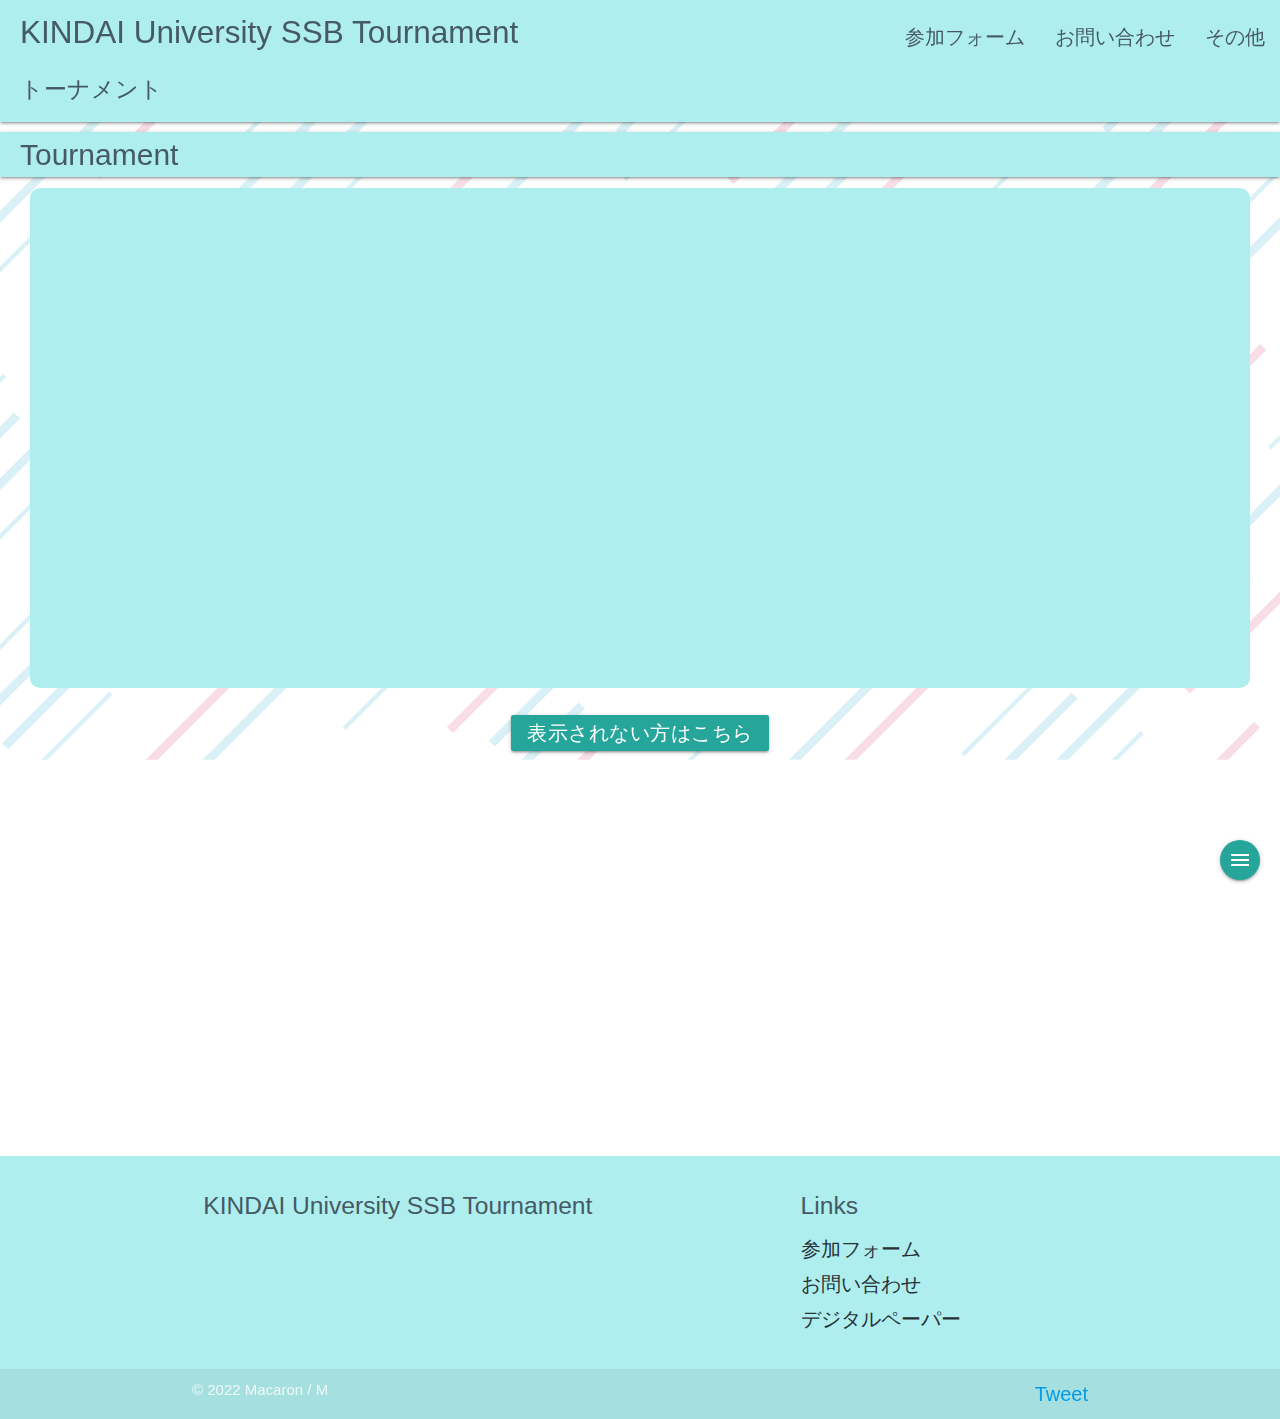
<file: Tournament.html>
<!DOCTYPE html>
<html lang="ja">
<head prefix="og: http://ogp.me/ns#">
  <meta charset='utf-8'>
  <meta property="og:url" content="https://h4011.github.io/Kindai_e-Sports/" />
  <meta property="og:type" content="website" />
  <meta property="og:title" content="近畿大学情報学部スマブラ大乱闘大会" />
  <meta property="og:description" content="近畿大学情報学部スマブラ大乱闘大会公式ホームページです。" />
  <meta property="og:site_name" content="近畿大学情報学部スマブラ大乱闘大会" />
  <meta property="og:image" content="https://h4011.github.io/Kindai_e-Sports/img/SSBex1.jpg" />
  <meta name="twitter:card" content="summary_large_image" />
  <title>トーナメント表</title>
  <style>
    :root {
      --body-size: 1024px;
      --back-size: auto;
      --back-size2: auto;
      --not-page: 1024px;
    }
    div.col.s12[id^="test"]{
      min-height: var(--body-size);
    }
    div.main2{
      min-height: var(--body-size);
    }
    #home-anim {
      height: var(--back-size);
      width: var(--back-size2);
    }
    a.other3 {
      opacity: 0;
      transition: .7s;
    }
    a.other3.show {
      opacity: 1;
    }
  </style>
  <!--
  <!--
  <link rel="icon" href="https://h4011.github.io/Kindai_e-Sports/img/favicon.ico">
  <link rel="apple-touch-icon" href="https://h4011.github.io/Kindai_e-Sports/img/icon.png" sizes="180x180">
  <link rel="icon" type="image/x-icon" href="https://h4011.github.io/Kindai_e-Sports/img/favicon.ico"">
  <link rel="shortcut icon" type="image/x-icon" href="./favicon.ico">
  <link rel="icon" type="image/png" href="./img/android-touch-icon.png" sizes="192x192">
  -->
  <link rel="icon" href="https://h4011.github.io/Kindai_e-Sports/img/favicon.ico">
  <link rel="icon" type="image/x-icon" href="https://h4011.github.io/Kindai_e-Sports/img/favicon.ico"">
  <link rel="shortcut icon" type="image/x-icon" href="https://h4011.github.io/Kindai_e-Sports/favicon.ico">
  <meta name="msapplication-square70x70logo" content="https://h4011.github.io/Kindai_e-Sports/img/site-tile-70x70.png">
  <meta name="msapplication-square150x150logo" content="https://h4011.github.io/Kindai_e-Sports/img/site-tile-150x150.png">
  <meta name="msapplication-wide310x150logo" content="https://h4011.github.io/Kindai_e-Sports/img/site-tile-310x150.png">
  <meta name="msapplication-square310x310logo" content="https://h4011.github.io/Kindai_e-Sports/img/site-tile-310x310.png">
  <meta name="msapplication-TileColor" content="#0078d7">
  <link rel="shortcut icon" type="image/vnd.microsoft.icon" href="https://h4011.github.io/Kindai_e-Sports/favicon.ico">
  <link rel="icon" type="image/vnd.microsoft.icon" href="https://h4011.github.io/Kindai_e-Sports/favicon.ico">
  <link rel="apple-touch-icon" sizes="57x57" href="https://h4011.github.io/Kindai_e-Sports/img/apple-touch-icon-57x57.png">
  <link rel="apple-touch-icon" sizes="60x60" href="https://h4011.github.io/Kindai_e-Sports/img/apple-touch-icon-60x60.png">
  <link rel="apple-touch-icon" sizes="72x72" href="https://h4011.github.io/Kindai_e-Sports/img/apple-touch-icon-72x72.png">
  <link rel="apple-touch-icon" sizes="76x76" href="https://h4011.github.io/Kindai_e-Sports/img/apple-touch-icon-76x76.png">
  <link rel="apple-touch-icon" sizes="114x114" href="https://h4011.github.io/Kindai_e-Sports/img/apple-touch-icon-114x114.png">
  <link rel="apple-touch-icon" sizes="120x120" href="https://h4011.github.io/Kindai_e-Sports/img/apple-touch-icon-120x120.png">
  <link rel="apple-touch-icon" sizes="144x144" href="https://h4011.github.io/Kindai_e-Sports/img/apple-touch-icon-144x144.png">
  <link rel="apple-touch-icon" sizes="152x152" href="https://h4011.github.io/Kindai_e-Sports/img/apple-touch-icon-152x152.png">
  <link rel="apple-touch-icon" sizes="180x180" href="https://h4011.github.io/Kindai_e-Sports/img/apple-touch-icon-180x180.png">
  <link rel="apple-touch-icon" type="image/png" href="https://h4011.github.io/Kindai_e-Sports/apple-touch-icon.png">
  <link rel="icon" type="image/png" sizes="36x36" href="https://h4011.github.io/Kindai_e-Sports/img/android-chrome-36x36.png">
  <link rel="icon" type="image/png" sizes="48x48" href="https://h4011.github.io/Kindai_e-Sports/img/android-chrome-48x48.png">
  <link rel="icon" type="image/png" sizes="72x72" href="https://h4011.github.io/Kindai_e-Sports/img/android-chrome-72x72.png">
  <link rel="icon" type="image/png" sizes="96x96" href="https://h4011.github.io/Kindai_e-Sports/img/android-chrome-96x96.png">
  <link rel="icon" type="image/png" sizes="128x128" href="https://h4011.github.io/Kindai_e-Sports/img/android-chrome-128x128.png">
  <link rel="icon" type="image/png" sizes="144x144" href="https://h4011.github.io/Kindai_e-Sports/img/android-chrome-144x144.png">
  <link rel="icon" type="image/png" sizes="152x152" href="https://h4011.github.io/Kindai_e-Sports/img/android-chrome-152x152.png">
  <link rel="icon" type="image/png" sizes="192x192" href="https://h4011.github.io/Kindai_e-Sports/img/android-chrome-192x192.png">
  <link rel="icon" type="image/png" sizes="256x256" href="https://h4011.github.io/Kindai_e-Sports/img/android-chrome-256x256.png">
  <link rel="icon" type="image/png" sizes="384x384" href="https://h4011.github.io/Kindai_e-Sports/img/android-chrome-384x384.png">
  <link rel="icon" type="image/png" sizes="512x512" href="https://h4011.github.io/Kindai_e-Sports/img/android-chrome-512x512.png">
  <link rel="icon" type="image/png" sizes="36x36" href="https://h4011.github.io/Kindai_e-Sports/img/icon-36x36.png">
  <link rel="icon" type="image/png" sizes="48x48" href="https://h4011.github.io/Kindai_e-Sports/img/icon-48x48.png">
  <link rel="icon" type="image/png" sizes="72x72" href="https://h4011.github.io/Kindai_e-Sports/img/icon-72x72.png">
  <link rel="icon" type="image/png" sizes="96x96" href="https://h4011.github.io/Kindai_e-Sports/img/icon-96x96.png">
  <link rel="icon" type="image/png" sizes="128x128" href="https://h4011.github.io/Kindai_e-Sports/img/icon-128x128.png">
  <link rel="icon" type="image/png" sizes="144x144" href="https://h4011.github.io/Kindai_e-Sports/img/icon-144x144.png">
  <link rel="icon" type="image/png" sizes="152x152" href="https://h4011.github.io/Kindai_e-Sports/img/icon-152x152.png">
  <link rel="icon" type="image/png" sizes="160x160" href="https://h4011.github.io/Kindai_e-Sports/img/icon-160x160.png">
  <link rel="icon" type="image/png" sizes="192x192" href="https://h4011.github.io/Kindai_e-Sports/img/icon-192x192.png">
  <link rel="icon" type="image/png" sizes="196x196" href="https://h4011.github.io/Kindai_e-Sports/img/icon-196x196.png">
  <link rel="icon" type="image/png" sizes="256x256" href="https://h4011.github.io/Kindai_e-Sports/img/icon-256x256.png">
  <link rel="icon" type="image/png" sizes="384x384" href="https://h4011.github.io/Kindai_e-Sports/img/icon-384x384.png">
  <link rel="icon" type="image/png" sizes="512x512" href="https://h4011.github.io/Kindai_e-Sports/img/icon-512x512.png">
  <link rel="icon" type="image/png" sizes="16x16" href="https://h4011.github.io/Kindai_e-Sports/img/icon-16x16.png">
  <link rel="icon" type="image/png" sizes="24x24" href="https://h4011.github.io/Kindai_e-Sports/img/icon-24x24.png">
  <link rel="icon" type="image/png" sizes="32x32" href="https://h4011.github.io/Kindai_e-Sports/img/icon-32x32.png">
  <link rel="manifest" href="https://h4011.github.io/Kindai_e-Sports/manifest.json">
  <link link type="text/css" rel="stylesheet" href="https://h4011.github.io/Kindai_e-Sports/css/main.css">
  <script type="text/javascript" src="https://code.jquery.com/jquery-3.2.1.min.js"></script>
  <link type="text/css" rel="stylesheet" href="https://cdnjs.cloudflare.com/ajax/libs/materialize/1.0.0/css/materialize.min.css" media="screen,projection"/>
  <link href="https://fonts.googleapis.com/icon?family=Material+Icons" rel="stylesheet">
  <meta name="viewport" content="width=device-width, initial-scale=1.0"/>
  <link rel="stylesheet" href="https://maxcdn.bootstrapcdn.com/font-awesome/4.5.0/css/font-awesome.min.css">
</head>
<body>
  <svg version="1.1" id="home-anim" xmlns="http://www.w3.org/2000/svg" xmlns:xlink="http://www.w3.org/1999/xlink" x="0px" y="0px"
   viewBox="0 0 1820 1080" style="enable-background:new 0 0 1820 1080;" xml:space="preserve">

<g id="home">
  <defs>
    <rect id="masque" y="0.4" width="1820" height="1080"/>
  </defs>
  <clipPath id="cache">
    <use xlink:href="#masque"  style="overflow:visible;"/>
  </clipPath>
  <g id="light-blue">
    <line x1="630.8" y1="894.3" x2="476.3" y2="1048.8"/>
    <line x1="858.2" y1="823.9" x2="1012.7" y2="669.4"/>
    <line x1="1066.9" y1="458.2" x2="912.4" y2="612.7"/>
    <line x1="1294.3" y1="387.8" x2="1448.8" y2="233.3"/>
    <line x1="1503" y1="22.1" x2="1348.5" y2="176.6"/>
    <line x1="895.6" y1="1166.6" x2="1050.1" y2="1012.1"/>
    <line x1="1104.3" y1="800.9" x2="949.8" y2="955.4"/>
    <line x1="1331.7" y1="730.5" x2="1486.2" y2="576"/>
    <line x1="1540.4" y1="364.8" x2="1385.9" y2="519.3"/>
    <line x1="1767.8" y1="294.4" x2="1922.3" y2="139.9"/>
    <line x1="1976.5" y1="-71.3" x2="1822" y2="83.2"/>
    <line x1="1369.1" y1="1073.2" x2="1523.6" y2="918.7"/>
    <line x1="1577.8" y1="707.5" x2="1423.3" y2="862"/>
    <line x1="1805.2" y1="637.1" x2="1959.7" y2="482.6"/>
    <line x1="1624" y1="1041.4" x2="1469.4" y2="1195.9"/>
    <line x1="-134.7" y1="674.9" x2="19.8" y2="520.4"/>
    <line x1="74" y1="309.2" x2="-80.5" y2="463.7"/>
    <line x1="301.4" y1="238.8" x2="455.9" y2="84.3"/>
    <line x1="510.1" y1="-126.9" x2="355.6" y2="27.6"/>
    <line x1="-88.6" y1="1008.9" x2="65.9" y2="854.4"/>
    <line x1="120.1" y1="643.1" x2="-34.4" y2="797.7"/>
    <line x1="347.5" y1="572.8" x2="502" y2="418.3"/>
    <line x1="556.2" y1="207.1" x2="401.7" y2="361.6"/>
    <line x1="783.6" y1="136.7" x2="938.1" y2="-17.8"/>
    <line x1="157.6" y1="985.8" x2="3" y2="1140.3"/>
    <line x1="384.9" y1="915.5" x2="539.4" y2="760.9"/>
    <line x1="593.6" y1="549.7" x2="439.1" y2="704.3"/>
    <line x1="821" y1="479.4" x2="975.5" y2="324.9"/>
    <line x1="1029.7" y1="113.6" x2="875.2" y2="268.2"/>
    <line x1="1257.1" y1="43.3" x2="1411.6" y2="-111.2"/>
  </g>
  <g id="red">
    <line x1="794.4" y1="883.4" x2="639.8" y2="1037.9"/>
    <line x1="694.6" y1="834.8" x2="849.2" y2="680.3"/>
    <line x1="1230.4" y1="447.3" x2="1075.9" y2="601.8"/>
    <line x1="1130.7" y1="398.7" x2="1285.2" y2="244.2"/>
    <line x1="1666.5" y1="11.2" x2="1512" y2="165.7"/>
    <line x1="732" y1="1177.5" x2="886.6" y2="1023"/>
    <line x1="1267.9" y1="790" x2="1113.3" y2="944.5"/>
    <line x1="1168.1" y1="741.4" x2="1322.7" y2="586.9"/>
    <line x1="1703.9" y1="353.9" x2="1549.4" y2="508.4"/>
    <line x1="1604.2" y1="305.3" x2="1758.7" y2="150.8"/>
    <line x1="1205.5" y1="1084.1" x2="1360.1" y2="929.6"/>
    <line x1="1741.4" y1="696.5" x2="1586.8" y2="851.1"/>
    <line x1="1641.6" y1="648" x2="1796.2" y2="493.5"/>
    <line x1="1787.5" y1="1030.5" x2="1633" y2="1185"/>
    <line x1="1687.8" y1="981.9" x2="1842.3" y2="827.4"/>
    <line x1="200.1" y1="-44.4" x2="45.6" y2="110.1"/>
    <line x1="237.5" y1="298.3" x2="83" y2="452.8"/>
    <line x1="137.8" y1="249.7" x2="292.3" y2="95.2"/>
    <line x1="673.6" y1="-137.8" x2="519.1" y2="16.7"/>
    <line x1="283.7" y1="632.2" x2="129.2" y2="786.8"/>
    <line x1="184" y1="583.7" x2="338.5" y2="429.2"/>
    <line x1="719.8" y1="196.2" x2="565.2" y2="350.7"/>
    <line x1="620" y1="147.6" x2="774.6" y2="-6.9"/>
    <line x1="321.1" y1="974.9" x2="166.6" y2="1129.4"/>
    <line x1="221.4" y1="926.4" x2="375.9" y2="771.8"/>
    <line x1="757.2" y1="538.8" x2="602.7" y2="693.4"/>
    <line x1="657.5" y1="490.3" x2="812" y2="335.8"/>
    <line x1="1193.3" y1="102.7" x2="1038.7" y2="257.3"/>
    <line x1="1093.5" y1="54.2" x2="1248.1" y2="-100.3"/>
  </g>
  <g id="blue">
    <line x1="225.8" y1="1151" x2="534.9" y2="841.9"/>
    <line x1="827.1" y1="1003.3" x2="518" y2="1312.3"/>
    <line x1="661.9" y1="714.9" x2="971" y2="405.9"/>
    <line x1="1263.1" y1="567.2" x2="954.1" y2="876.3"/>
    <line x1="1098" y1="278.8" x2="1407.1" y2="-30.2"/>
    <line x1="1699.2" y1="131.1" x2="1390.2" y2="440.2"/>
    <line x1="699.3" y1="1057.6" x2="1008.4" y2="748.5"/>
    <line x1="1300.6" y1="909.9" x2="991.5" y2="1218.9"/>
    <line x1="1135.4" y1="621.5" x2="1444.5" y2="312.4"/>
    <line x1="1736.6" y1="473.8" x2="1427.6" y2="782.8"/>
    <line x1="1571.5" y1="185.4" x2="1880.6" y2="-123.6"/>
    <line x1="1172.8" y1="964.2" x2="1481.9" y2="655.1"/>
    <line x1="1774.1" y1="816.5" x2="1465" y2="1125.5"/>
    <line x1="1608.9" y1="528.1" x2="1918" y2="219"/>
    <line x1="1219" y1="1298.1" x2="1528" y2="989.1"/>
    <line x1="1655.1" y1="862" x2="1964.1" y2="553"/>
    <line x1="232.8" y1="75.5" x2="-76.2" y2="384.6"/>
    <line x1="270.2" y1="418.2" x2="-38.8" y2="727.3"/>
    <line x1="105.1" y1="129.8" x2="414.2" y2="-179.2"/>
    <line x1="706.3" y1="-17.9" x2="397.3" y2="291.2"/>
    <line x1="-284.8" y1="899.9" x2="24.2" y2="590.8"/>
    <line x1="316.4" y1="752.2" x2="7.3" y2="1061.2"/>
    <line x1="151.3" y1="463.8" x2="460.3" y2="154.7"/>
    <line x1="752.5" y1="316.1" x2="443.4" y2="625.1"/>
    <line x1="587.3" y1="27.7" x2="896.4" y2="-281.4"/>
    <line x1="1188.6" y1="-120" x2="879.5" y2="189"/>
    <line x1="-247.4" y1="1242.5" x2="61.6" y2="933.5"/>
    <line x1="188.7" y1="806.4" x2="497.7" y2="497.4"/>
    <line x1="789.9" y1="658.8" x2="480.8" y2="967.8"/>
    <line x1="624.8" y1="370.4" x2="933.8" y2="61.3"/>
    <line x1="1226" y1="222.7" x2="916.9" y2="531.7"/>
    <line x1="1662.1" y1="-213.4" x2="1353" y2="95.6"/>
  </g>
</g>
</svg>
  <!-- Element Showed -->
  <div class="div-menu">
  <a id="menu" class="waves-effect waves-light btn btn-floating btn-position" onclick="$('.tap-target').tapTarget('open')"><i class="material-icons">menu</i></a>

  <!-- Tap Target Structure -->
  <div class="tap-target btn-position" data-target="menu">
    <div class="tap-target-content">
      <li><a class="blue-grey-text text-darken-2 translation-text not-select" data-translation_id="home_button">トップページ</a></li>
      <li><a class="blue-grey-text text-darken-2 translation-text not-select" target="_blank" data-translation_id="form_button">参加フォーム</a></li>
      <li><a class="blue-grey-text text-darken-2 translation-text not-select" data-translation_id="contact_button">お問い合わせ</a></li>
      <li><a class="blue-grey-text text-darken-2 translation-text not-select" data-translation_id="paper_button">デジタルペーパー</a></li>
    </div>
  </div>
  </div>
  <nav class="nav-extended" id="nav-extended-height">
    <div class="nav-wrapper">
      <a href="index.html" class="brand-logo blue-grey-text text-darken-2 li1 not-select">KINDAI University SSB Tournament</a>
      <a href="index.html" class="brand-logo blue-grey-text text-darken-2 li2 not-select">KDIX SSB Tournament</a>
      <a href="#" data-target="mobile-demo" class="sidenav-trigger blue-grey-text text-darken-2"><i class="material-icons">menu</i></a>
      <ul id="nav-mobile" class="right hide-on-med-and-down">
        <li><a class="blue-grey-text text-darken-2 translation-text other3 not-display not-select" data-translation_id="contact_button" id="menu-other">デジタルペーパー</a></li>
        <li><a class="blue-grey-text text-darken-2 translation-text other3 not-display not-select" href="https://twitter.com/KDIX_SSB" id="menu-other">公式Twitter</a></li>
        <li><a class="blue-grey-text text-darken-2 translation-text other2 not-select" target="_blank" data-translation_id="form_button">参加フォーム</a></li>
        <li><a class="blue-grey-text text-darken-2 translation-text other2 not-select" data-translation_id="contact_button">お問い合わせ</a></li>
        <li>
          <a class="blue-grey-text text-darken-2 translation-text other not-select" href="#!" data-translation_id="other_button" onclick="document.querySelectorAll('#menu-other').forEach(element => {element.classList.remove('not-display')});">その他</a>
      </ul>
    </div>
    <div class="nav-content li1" style="position: relative;">
      <a class="brand-logo blue-grey-text text-darken-2 li1" style="font-size: 1.5rem;position: absolute;top: 10px;">トーナメント</p>
    </div>
  </nav>

  <ul class="sidenav" id="mobile-demo">
    <li><a class="blue-grey-text text-darken-2 translation-text not-select" data-translation_id="home_button">トップページ</a></li>
    <li><a class="blue-grey-text text-darken-2 translation-text not-select" target="_blank" data-translation_id="form_button">参加フォーム</a></li>
    <li><a class="blue-grey-text text-darken-2 translation-text not-select" data-translation_id="contact_button">お問い合わせ</a></li>
    <li><a class="blue-grey-text text-darken-2 translation-text not-select" data-translation_id="paper_button">デジタルペーパー</a></li>
    <hr>
    <li><p class="blue-grey-text text-darken-2 translation-text not-select">Official</p></li>
    <li><div>
      <a class="btn-floating center-align" href="https://twitter.com/KDIX_SSB" style="height: 40px;padding: 0px;"><i class="fa fa-twitter" style="margin: 0 auto;"></i></a>
    </div>
    </li>
  </ul>

  <div class="main2">
  <p class="title z-depth-1">Tournament</p>
  <div class="title-div center-align">
    <iframe src="https://challonge.com/ja/KDIXSSB/module?scale_to_fit=1" width="100%" height="500" style="border-radius: 10px;background-color: paleturquoise !important;" frameborder="0" scrolling="auto" allowtransparency="true"></iframe>
  </div>
  <div class="center-align" style="padding: 20px;">
    <a href="https://challonge.com/ja/KDIXSSB/" target="_blank" class="waves-effect waves-light btn center-align">表示されない方はこちら</a>
    </div>
  </div>

  <footer class="page-footer" id="page-footer-height">
    <div class="container">
      <div class="row">
        <div class="col l6 s12">
          <h5 class="blue-grey-text text-darken-2 li1 not-select">KINDAI University SSB Tournament</h5>
          <h5 class="blue-grey-text text-darken-2 li2 not-select">KDIX SSB Tournament</h5>
          <p class="blue-grey-text text-darken-4"></p>
        </div>
        <div class="col l4 offset-l2 s12">
          <h5 class="blue-grey-text text-darken-2 not-select">Links</h5>
          <ul>
            <li><a class="blue-grey-text text-darken-4 translation-text not-select" target="_blank" data-translation_id="form_button">参加フォーム</a></li>
            <li><a class="blue-grey-text text-darken-4 translation-text not-select" data-translation_id="contact_button">お問い合わせ</a></li>
            <li><a class="blue-grey-text text-darken-4 translation-text not-select" data-translation_id="paper_button">デジタルペーパー</a></li>
          </ul>
        </div>
      </div>
    </div>
    <div class="footer-copyright">
      <div class="container not-select">
      © 2022 <a href="https://twitter.com/macaron_miku__" target="_blank" style="color:rgba(255,255,255,0.8);" class="not-style">Macaron / M</a>
      <div class="right">
        <a href="https://h4011.github.io/Kindai_e-Sports/" data-url="https://h4011.github.io/Kindai_e-Sports/" data-counturl="https://h4011.github.io/Kindai_e-Sports/" data-text="近大情報学部 スマブラ大乱闘大会
公式ホームページです。
" class="twitter-share-button right" data-show-count="false">Tweet</a>
        <script async src="https://platform.twitter.com/widgets.js" charset="utf-8"></script>
        <div class="line-it-button" data-lang="ja" data-type="share-a" data-env="REAL" data-url="https://h4011.github.io/Kindai_e-Sports/" data-color="default" data-size="small" data-count="false" data-ver="3" style="display: none;"></div>
        <script src="https://www.line-website.com/social-plugins/js/thirdparty/loader.min.js" async="async" defer="defer"></script>
      </div>
      </div>
    </div>
  </footer>
  <!--
  <script>
    var nav_h = document.getElementById('nav-extended-height').clientHeight;
    var foo_h = document.getElementById('page-footer-height').clientHeight;
    document.documentElement.style.setProperty('--body-size',String(window.innerHeight - nav_h -foo_h) + 'px');
    document.documentElement.style.setProperty('--back-size',String(window.innerHeight) + 'px');
    document.documentElement.style.setProperty('--back-size2',String(window.innerWidth) + 'px');
    document.documentElement.style.setProperty('--not-page',String(window.innerHeight - nav_h -foo_h -11) + 'px');
  </script> -->
  <script>
  $(document).ready(function(){
    $('.tabs').tabs();
  });
  $(document).ready(function(){
    $('.sidenav').sidenav();
  });
  $(document).ready(function(){
    $('.tap-target').tapTarget();
  });
  var i2 = 0;
  $(function() {
    $('a.other').click(function() {
      if(i2 == 0) {
        i2 = 3;
        console.log(i2);
        $('a.other2').fadeToggle('fast');
        setTimeout(() => {
          $('a.other3').toggleClass('show');
          i2 = 1;
        }, 200);
      } else if(i2 == 1) {
        i2 = 3;
        console.log(i2);
        $('a.other3').toggleClass('show');
        setTimeout(() => {
          $('a.other2').fadeToggle('fast');
          $('a.other3').toggleClass('not-display');
          i2 = 0;
        }, 500);
      }
    });
  });
  if(new Date(new Date().toLocaleString({ timeZone: 'Asia/Tokyo' })) < new Date('2022/8/6')){
    window.location.href = "https://h4011.github.io/Kindai_e-Sports/"
  }
  </script>
  <script src="./js/main.js"></script>
  <script src="https://cdnjs.cloudflare.com/ajax/libs/materialize/1.0.0/js/materialize.min.js"></script>
</body>
</html>
</file>
<file: css/main.css>
/* @macaron_miku_ */
/* 全部 */
:root {
    --right-top: 5px;
    --right-bottom: 5px;
}
@media (prefers-color-scheme: light) {
    :root {
        --main-color: paleturquoise;
        --main-text: rgba(0,0,0,0.87);
        --main-bg: white;
        --bg-anim1: 0.15;
        --bg-anim2: 0.2;
        --bg-anim3: show1 4s;
        --color-1: #455a64;
        --color-2: rgb(222, 245, 245);
        --color-3: white;
        --color-4: 1px solid rgba(0,0,0,0.12);
        --color-5: rgb(143, 233, 233);
        --color-6: #455a64;
    }
}

@media (prefers-color-scheme: dark) {
    :root {
        --main-color: #1d8b8b;
        --main-text: rgba(255,255,255,0.87);
        --main-bg: rgb(10, 10, 10);
        --bg-anim1: 0.35;
        --bg-anim2: 0.4;
        --bg-anim3: show2 4s;
        --color-1: rgba(255,255,255,0.87);
        --color-2: rgb(119, 169, 169);
        --color-3: grey;
        --color-4: 1px solid rgba(255,255,255,0.12);
        --color-5: rgb(103, 201, 201);
        --color-6: #ffffff;
    }
    .blue-grey-text.text-darken-2.not-select {
        color: white !important;
    }
    li a.blue-grey-text.text-darken-4.translation-text.not-select {
        color: white !important;
    }
}
@media screen, projection {
    .tap-target-wave::before, .tap-target-wave::after {
        background-color: var(--main-bg) !important;
    }
}
@media screen, projection {
    html {
        color: var(--main-text) !important;
    }
}
.original-gradient {
    background-image: linear-gradient(150deg, rgba(255, 232, 255, 1), rgba(207, 250, 255, 1));
    display: flex;
    justify-content: center;
    align-items: center;
}
.main-speace2.row.li1 .original-gradient {
    border-radius: 26px 0px 0px 26px;
    height: 50vh !important;
}
.main-speace2.row.li2 .original-gradient {
    border-radius: 26px 26px 0px 0px;
    height: 35vh !important;
}
/*
.li1 .twitter-p{
    position: absolute;
    top: 0;
    right: 0;
    bottom: 0;
    left: 0;
    margin: auto;
    width: 100%;
    height: 45%;
}
.li2 .twitter-p{
    position: absolute;
    top: 0;
    right: 0;
    bottom: 0;
    left: 0;
    margin: auto;
    width: 100%;
    height: 90%;
}
*/
hr {
    border:0;
    border-top:4px solid var(--color-1);
    border-radius: 2px;
    margin: 15px 20px;
}
.sidenav li>p {
    display: block;
    font-size: 14px;
    font-weight: 500;
    height: 48px;
    line-height: 48px;
    padding: 0 32px;
}
.sidenav li>div {
    display: block;
    font-size: 14px;
    font-weight: 500;
    height: 48px;
    line-height: 48px;
    padding: 0 32px;
}
.main-speace2.row.li1 .twitter-timeline {
    border-radius: 0px 26px 26px 0px;
}
.li1 div.twitter {
    background-color: white;
    height: 50vh;
}
.li2 div.twitter {
    background-color: white;
    height: 35vh;
}
.main-speace2.row.li1 div.twitter {
    border-radius: 0px 26px 26px 0px;
}
.main-speace2.row.li2 .twitter-timeline {
    border-radius: 0px 0px 26px 26px;
}
.main-speace2.row.li2 div.twitter {
    border-radius: 0px 0px 26px 26px;
}
div.timeline-Widget {
    border-radius: 0px !important;
}
.li1 div.twitter iframe[id^="twitter-widget-"]{
    width: 100% !important;
    height: 50vh !important;
    min-height: 0px !important;
}
.li2 div.twitter iframe[id^="twitter-widget-"]{
    width: 100% !important;
    height: 35vh !important;
    min-height: 0px !important;
}
.g-recaptcha div {
    display: inline-block;
}
.obi {
    margin-top:10px;
    overflow:hidden;
}

div.left-align.info_div p {
    padding-left: 1vh !important;
}

div.right-align.info_div p {
    padding-right: 1vh !important;
}
.collapsible {
    margin-bottom: 0px !important;
    box-shadow: 0 0px 0px 0 rgba(0,0,0,0.14),0 0px 0px 0px rgba(0,0,0,0.12),0 0px 0px 0 rgba(0,0,0,0.2) !important;
    border: 0px !important;
}
.obi .obi2 {
    margin:0;
    animation: flowing 10s linear infinite;
    transform:translateX(100%);
    color:#fff;
}
.count {
    height: 100vh;
    width: 100vw;
    position: relative;
}

.count2 {
    position: absolute;
    top: 0;
    right: 0;
    bottom: 0;
    left: 0;
    margin: auto;
    width: 100vw;
    height: 100px;
    padding-left: 20vw;
    padding-right: 20vw;
}
.countbg {
    background-color: var(--main-color);
    padding: 10px;
    border-radius: 10px;
    border: 4px solid var(--color-5);
}
.countbg p {
    width: auto;
}

@keyframes flowing {
    100% {
        transform:translateX(-100%);
    }
}
input {
    color: var(--main-text);
}
textarea {
    color: var(--main-text);
}
body {
    background-color: var(--main-bg) !important;
}
nav.nav-extended {
    background-color: var(--main-color);
}
nav#nav-extended-height {
    background-color: var(--main-color);
}
ul.sidenav {
    background-color: var(--main-color);
    width: auto !important;
    padding-top: 3vh !important;
}
li.indicator {
    background-color: var(--color-6) !important;
}
div.collapsible-body {
    border: 0px;
    background-color: var(--color-3);
    padding-top: 1rem !important;
}
div.QA {
    background-color: var(--color-2);
    margin: 20px;
    border-radius: 20px;
}
div.QA p {
    padding-top: 2.5px;
    padding-bottom: 2.5px;
}
div.QA a {
    padding-top: 2.5px;
    padding-bottom: 2.5px;
    padding-left: 20px;
}
div.collapsible-body div.url {
    margin-top: 15px;
}
div.url a {
    margin-top: 5px;
    padding-left: 5px;
}
div.QA2 {
    padding: 10px;
}
div.info {
    padding-top: 10px;
}
div.info2 {
    padding-bottom: 20px;
    background-color: var(--color-3);
    border-radius: 0px 0px 20px 20px;
}
div.collapsible-body p {
    margin: 0px;
    padding: 0px;
}
.not-select {
    -ms-user-select: none;
    -moz-user-select: -moz-none;
    -khtml-user-select: none;
    -webkit-user-select: none;
    user-select: none;
}
.not-display {
    display: none !important;
}
.collapsible-header {
    border: 0px !important;
    background-color: var(--color-3) !important;
    padding-bottom: 0px !important;
}
tr {
    border-bottom: var(--color-4) !important;
}
div.info div.row {
    padding-right: 10px;
    padding-left: 10px;
}
.marker {
    background: -webkit-linear-gradient(left, rgb(255,250,153,0.5) 50%, transparent 50%);
    background: -moz-linear-gradient(left, rgb(255,250,153,0.5) 50%, transparent 50%);
    background: linear-gradient(left, rgb(255,250,153,0.5) 50%, transparent 50%);
    background-repeat: no-repeat;
    background-size: 200% .8em; 
    background-position: 100% .5em;
    transition: 2s;
}
.marker.is-active{
    background-position: 0% .5em;
}
#home-anim {
    position:fixed;
    z-index:-100;
}
#home {
    clip-path: url(#cache);
}

#red {
    fill: none;
    opacity: var(--bg-anim1);
    stroke: #CE1B5F;
    stroke-width: 12;
    stroke-miterlimit:10;
    animation: var(--bg-anim3);
    animation-fill-mode: forwards;
    animation-iteration-count: infinite;
    animation-timing-function: ease-in-out; 
}

#blue {
    fill: none;
    opacity: var(--bg-anim1);
    stroke: #06A1C4;
    stroke-width: 12;
    stroke-miterlimit:10;
    animation: var(--bg-anim3);
    animation-fill-mode: forwards;
    animation-iteration-count: infinite;
    animation-timing-function: ease-in-out;
}

#light-blue {
    fill: none;
    opacity: var(--bg-anim1);
    stroke: #06A1C4;
    stroke-width: 6;
    stroke-miterlimit:10;
    stroke-dasharray: 200;
    stroke-dashoffset: 800;
    animation: draw 4s;
    animation-fill-mode: forwards;
    animation-iteration-count: infinite;
    animation-timing-function: ease-in-out;    
}

@keyframes draw {
    to {
        stroke-dashoffset: 0;
    }
}

@keyframes show1 {
    0% {
        opacity: 0.15;
    }
    50% {
        opacity: 0.2;
    }
    100% {
        opacity: 0.15;
    }
}
@keyframes show2 {
    0% {
        opacity: 0.35;
    }
    50% {
        opacity: 0.4;
    }
    100% {
        opacity: 0.35;
    }
}
p.title {
    z-index: 0 !important;
    background-color: var(--main-color);
    position: relative;
    color: var(--color-1);
}
footer {
    width: 100%;
    background-color: var(--main-color) !important;
}
/* PC用CSS */
@media print, screen and (min-width: 992px) {
    /*.container {
        width: 77% !important;
    }*/
    .obi .obi2 {
        font-size:1.5em;
    }
    .device2 {
        display: none !important;
    }
    a.brand-logo {
        padding-left: 20px !important;
    }
    p.title {
        font-size: 30px;
        margin-top: 10px;
        margin-bottom: 5px !important;
        padding-left: 20px;
    }
    div.title-div {
        min-height: 200px;
        padding-left: 30px;
        padding-right: 30px;
        padding-top: 0.5%;
    }
    div.left-title {
        float: left;
        width: 50%;
        height: 100%;
        padding-top: 10px;
        padding-bottom: 10px;
    }
    div.right-title {
        float: right;
        width: 50%;
        height: 100%;
        display: flex;
        justify-content: center;
        align-items: center;
        padding-top: var(--right-top);
        padding-bottom: var(--right-bottom);
    }
    div.title-sub {
        height: 100%;
        display: flex;
        justify-content: center;
        align-items: center;
        margin-top: 10px;
        margin-bottom: 10px;
    }
    p:not(.not-style):not(.title) {
        font-size: 20px;
        margin-top: 5px;
        margin-bottom: 5px;
    }
    p.h {
        font-size: 30px !important;
    }
    li:not(.indicator):not(.info) {
        font-size: 20px;
        margin-top: 5px;
        margin-bottom: 5px;
    }
    a:not(.not-style) {
        font-size: 20px;
    }
    img.game-img {
        width: 40%;
        height: 40%;
    }
    img.game-img2 {
        width: 40%;
        height: 40%;
    }
    .btn-position {
        position:absolute !important;
        bottom: 0;
        right: 0;
    }
    div.div-menu {
        position: fixed;
        bottom: 20px;
        right: 20px;
        z-index: 10;
    }
    div.tap-target {
        background-color: var(--main-color);
    }
    div.title {
        text-align: center;
    }
    div.title-color {
        background-color: var(--main-color);
        display: inline-block; 
        padding: 20px;
        border-radius: 30px;
        border: 4px solid var(--color-5);
    }
    div.title-color li {
        text-align: left;
    }
    h4:not(.not-style) {
        margin-top: 5px !important;
        margin-bottom: 5px !important;
    }
    .speace {
        display: inline-block;
        width: 20%;
    }
    .speace2 {
        display: inline-block;
        width: 20%;
    }
    div.main-speace {
        display: inline-block;
        width: 60%;
        border: 4px solid var(--main-color);
        border-radius: 30px;
    }
    div.main-speace2 {
        display: inline-block;
        width: 60%;
        border: 4px solid var(--main-color);
        border-radius: 30px;
    }
    .li2:not(.brand-logo) {
        display: none !important;
    }
    div#space {
        background-color: var(--main-color);
        position: relative;
    }
    nav#nav-extended-height {
        height:122px;
    }
}

/* スマホ用CSS */
@media screen and (max-width: 992px) {
    .obi .obi2 {
        font-size:1em;
    }
    .device1 {
        display: none !important;
    }
    p.title {
        font-size: 135% !important;
        margin-top: 10px;
        margin-bottom: 5px !important;
        padding-left: 10px;
        padding-top: 1%;
        padding-bottom: 1%;
    }
    div.title-div {
        min-height: 100px;
        padding-left: 15px;
        padding-right: 15px;
    }
    div.title-sub {
        height: 100%;
        display: flex;
        justify-content: center;
        align-items: center;
        margin-top: 10px;
        margin-bottom: 10px;
    }
    p:not(.not-style) {
        font-size: 15px;
        margin-top: 10px;
        margin-bottom: 5px;
    }
    p.h {
        font-size: 22.5px !important;
    }
    p.title-p {
        font-size: 100%;
    }
    a:not(.not-style) {
        font-size: 15px;
    }
    img.game-img {
        width: 60%;
        height: 60%;
    }
    img.game-img2 {
        width: 60%;
        height: 60%;
    }
    div.div-menu {
        display: none;
    }
    div.title {
        text-align: center;
    }
    div.title-color {
        background-color: var(--main-color);
        display: inline-block; 
        padding: 20px;
        border-radius: 30px;
        border: 4px solid var(--color-5);
    }
    div.title-color li {
        text-align: left;
    }
    h4:not(.not-style) {
        margin-top: 5px !important;
        margin-bottom: 5px !important;
    }
    .speace {
        display: inline-block;
        width: 10%;
    }
    .speace2 {
        display: inline-block;
        width: 5%;
    }
    div.main-speace {
        display: inline-block;
        width: 80%;
        border: 4px solid var(--main-color);border-radius: 30px;
    }
    div.main-speace2 {
        display: inline-block;
        width: 90%;
        border: 4px solid var(--main-color);border-radius: 30px;
    }
    @media screen, projection {
        nav#nav-extended-height {
            height:104px;
        }
        @media only screen and (min-width: 601px) {
            nav#nav-extended-height {
                height:112px;
            }
        }
    }
}
@media screen and (max-width: 992px) {
    @media screen and (min-width: 820px) {
        div.left-title {
            float: left;
            width: 50%;
            height: 100%;
            padding-top: 10px;
            padding-bottom: 10px;
        }
        div.right-title {
            float: right;
            width: 50%;
            height: 100%;
            display: flex;
            justify-content: center;
            align-items: center;
            padding-top: var(--right-top);
            padding-bottom: var(--right-bottom);
        }
        .li2:not(.brand-logo) {
            display: none !important;
        }
    }
}
@media screen and (max-width: 819px) {
    div.left-title {
        padding-top: 10px;
        padding-bottom: 10px;
    }
    div.right-title {
        padding-bottom: 5px;
        text-align: center;
    }
    .li1:not(.brand-logo) {
        display: none !important;
    }
    li.li2 div {
        padding-left: 20px;
    }
}
@media screen and (min-width: 884px) {
    .li2.brand-logo {
        display: none !important;
    }
}
@media screen and (max-width: 883px) {
    .li1.brand-logo {
        display: none !important;
    }
}
@media screen and (max-width: 563px) {
    .li2.brand-logo {
        font-size: 1.1rem !important;
    }
}
</file>
